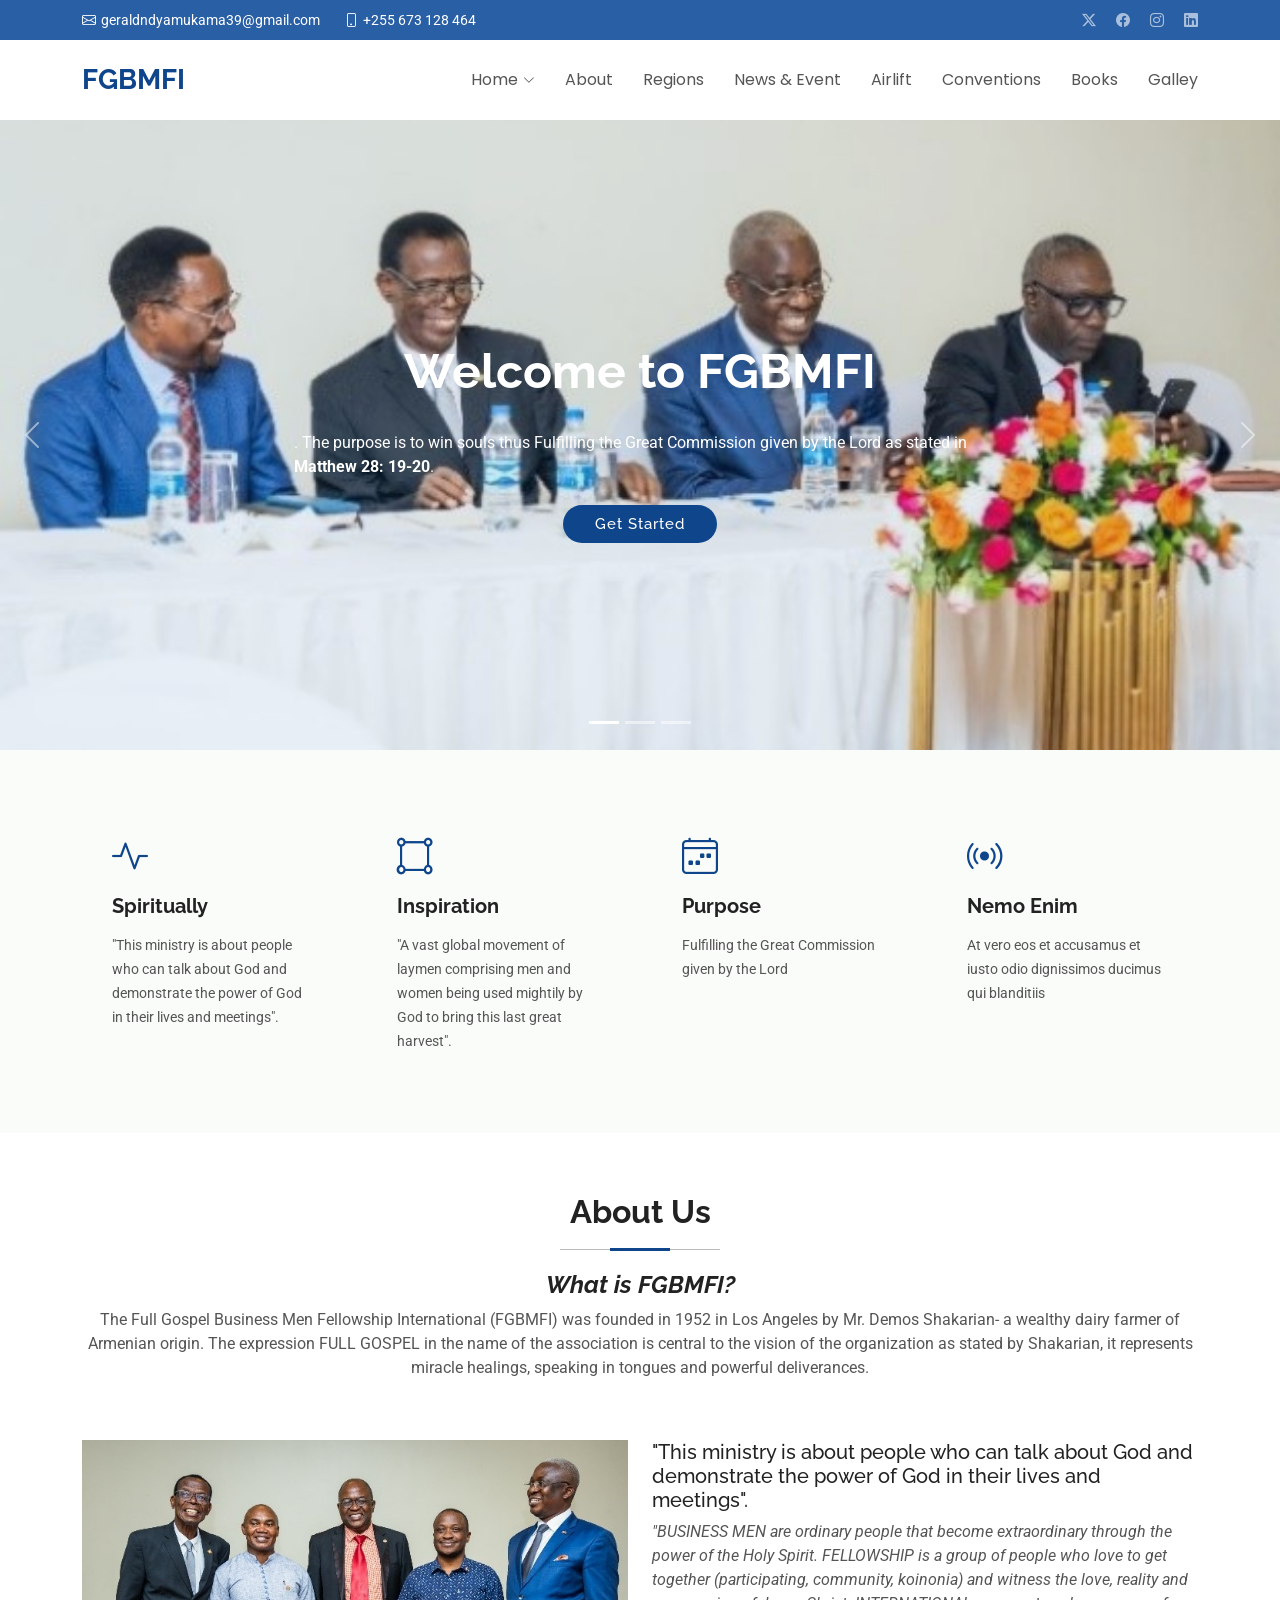
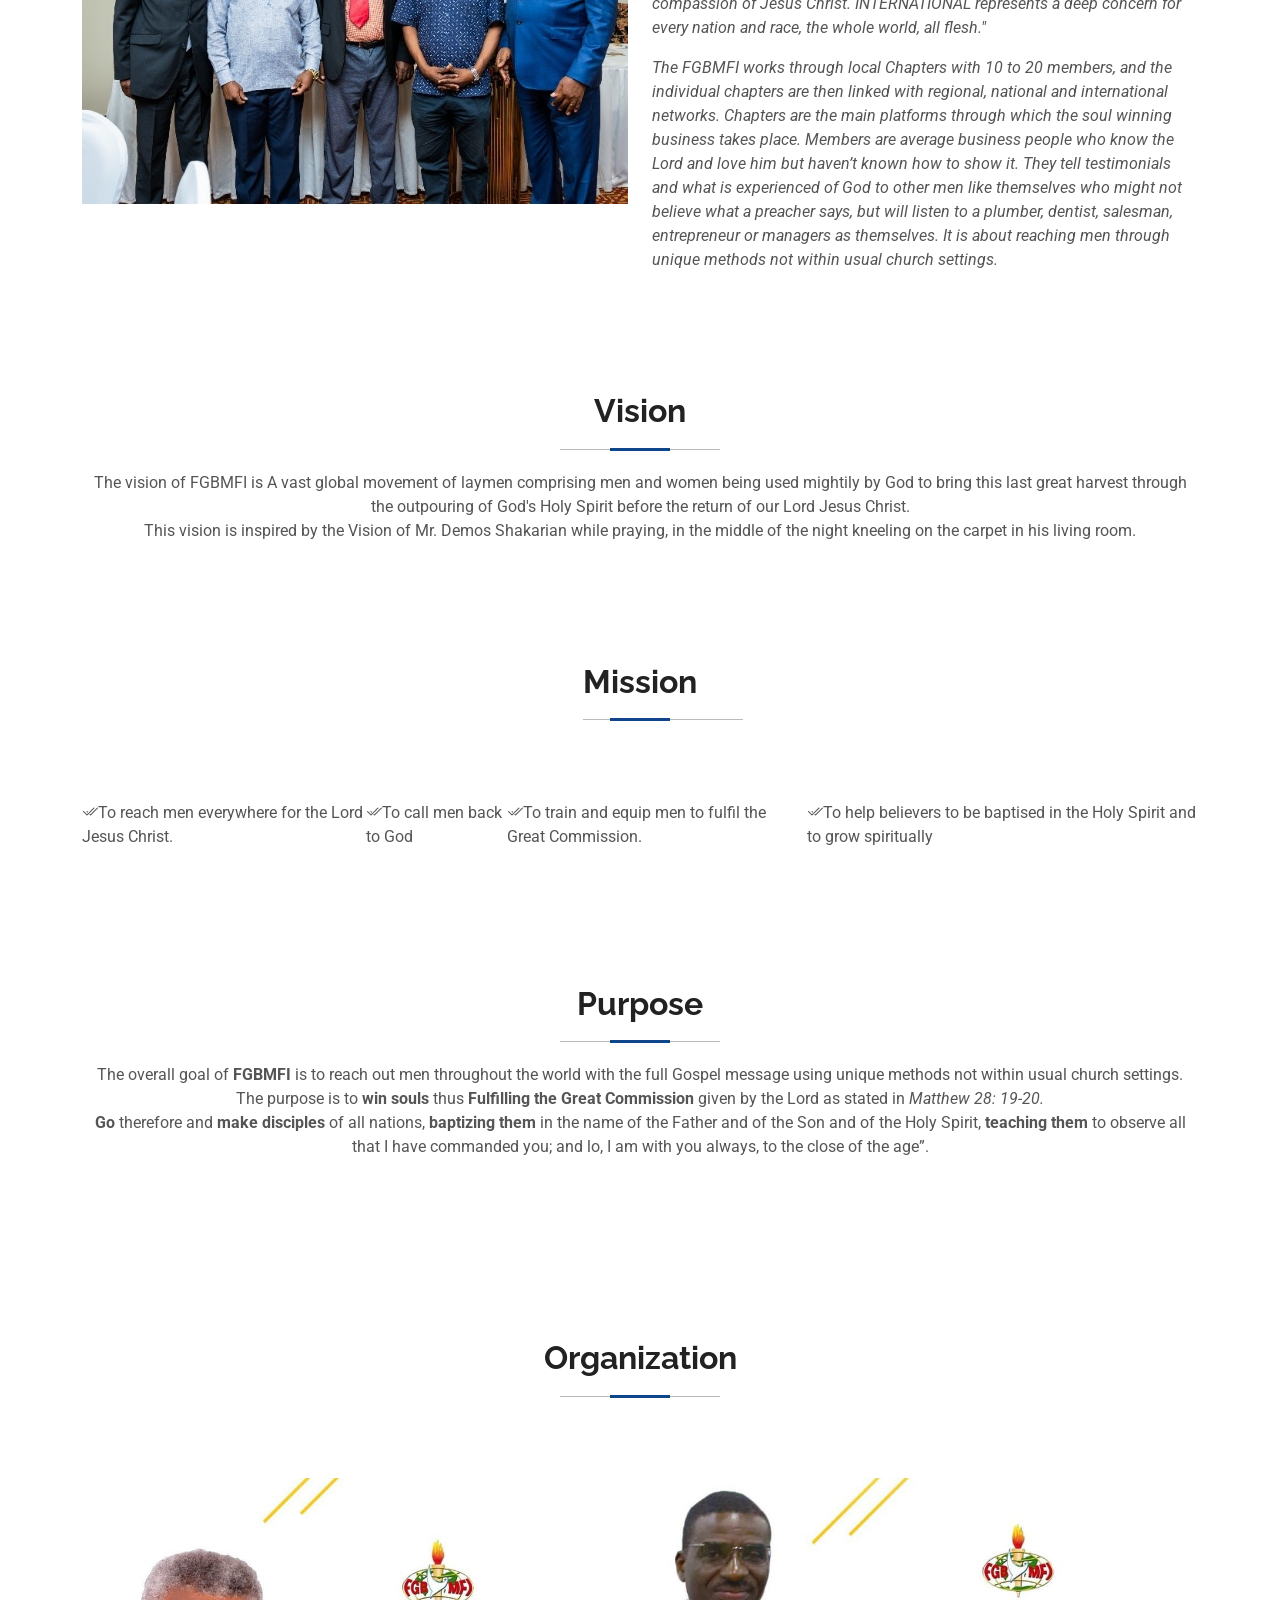
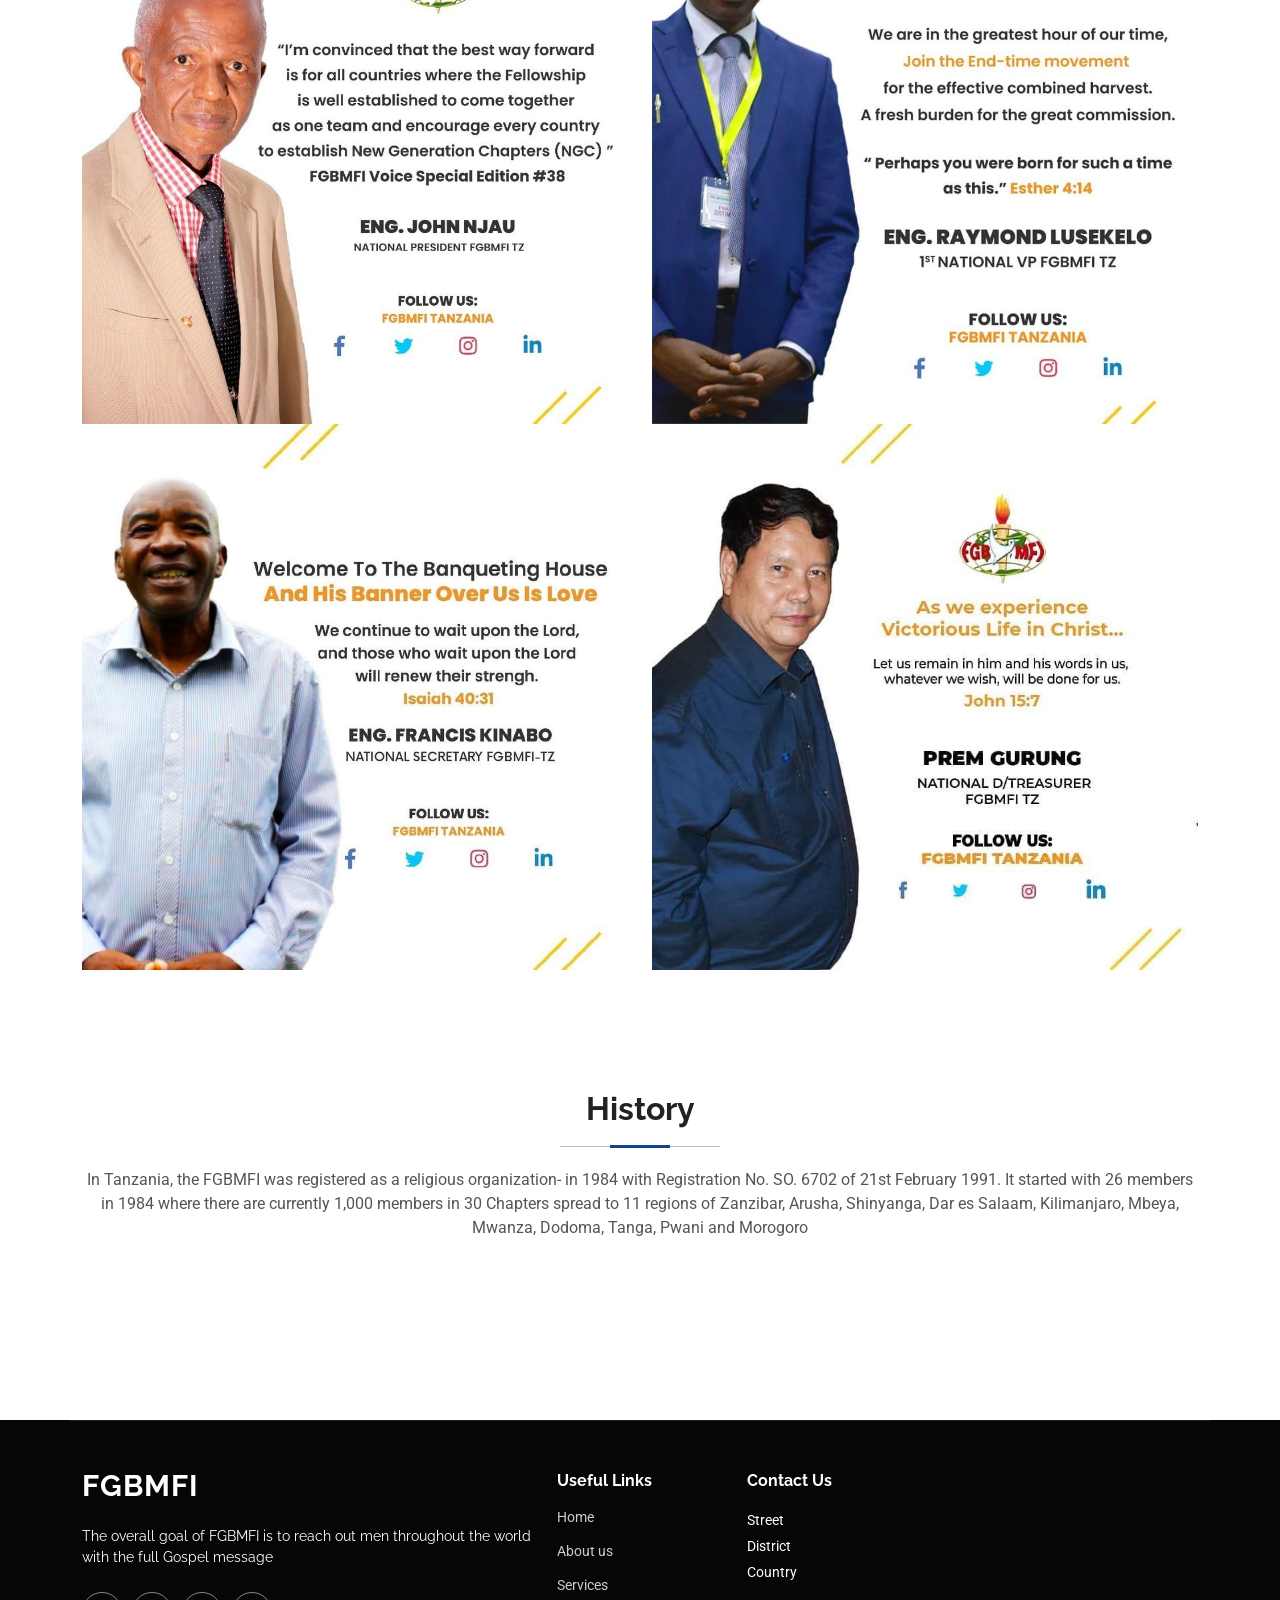
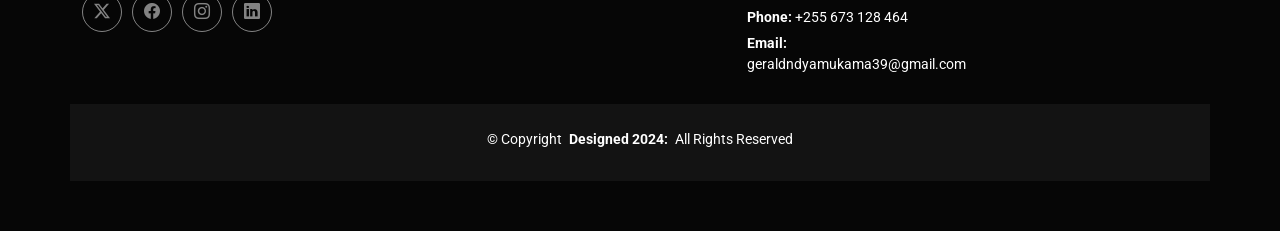
<file: index.html>
<!DOCTYPE html>
<html lang="en">

<head>
  <meta charset="utf-8">
  <meta content="width=device-width, initial-scale=1.0" name="viewport">
  <title>FGBMFI</title>
  <meta name="description" content="">
  <meta name="keywords" content="">

  <!-- Favicons -->
  <link href="assets/img/favicon.png" rel="icon">
  <link href="assets/img/apple-touch-icon.png" rel="apple-touch-icon">

  <!-- Fonts -->
  <link href="https://fonts.googleapis.com" rel="preconnect">
  <link href="https://fonts.gstatic.com" rel="preconnect" crossorigin>
  <link href="https://fonts.googleapis.com/css2?family=Roboto:ital,wght@0,100;0,300;0,400;0,500;0,700;0,900;1,100;1,300;1,400;1,500;1,700;1,900&family=Poppins:ital,wght@0,100;0,200;0,300;0,400;0,500;0,600;0,700;0,800;0,900;1,100;1,200;1,300;1,400;1,500;1,600;1,700;1,800;1,900&family=Raleway:ital,wght@0,100;0,200;0,300;0,400;0,500;0,600;0,700;0,800;0,900;1,100;1,200;1,300;1,400;1,500;1,600;1,700;1,800;1,900&display=swap" rel="stylesheet">

  <!-- Vendor CSS Files -->
  <link href="assets/vendor/bootstrap/css/bootstrap.min.css" rel="stylesheet">
  <link href="assets/vendor/bootstrap-icons/bootstrap-icons.css" rel="stylesheet">
  <link href="assets/vendor/aos/aos.css" rel="stylesheet">
  <link href="assets/vendor/glightbox/css/glightbox.min.css" rel="stylesheet">
  <link href="assets/vendor/swiper/swiper-bundle.min.css" rel="stylesheet">

  <!-- Main CSS File -->
  <link href="assets/css/main.css" rel="stylesheet">

  <!-- =======================================================
  Designed by I'm PokaTech 
  ======================================================== -->
</head>

<body class="index-page">

  <header id="header" class="header sticky-top">

    <div class="topbar d-flex align-items-center accent-background">
      <div class="container d-flex justify-content-center justify-content-md-between">
        <div class="contact-info d-flex align-items-center">
          <i class="bi bi-envelope d-flex align-items-center"><a href="mailto:contact@example.com">geraldndyamukama39@gmail.com</a></i>
          <i class="bi bi-phone d-flex align-items-center ms-4"><span>+255 673 128 464</span></i>
        </div>
        <div class="social-links d-none d-md-flex align-items-center">
          <a href="#" class="twitter"><i class="bi bi-twitter-x"></i></a>
          <a href="#" class="facebook"><i class="bi bi-facebook"></i></a>
          <a href="#" class="instagram"><i class="bi bi-instagram"></i></a>
          <a href="#" class="linkedin"><i class="bi bi-linkedin"></i></a>
        </div>
      </div>
    </div><!-- End Top Bar -->

    <div class="branding d-flex align-items-cente">

      <div class="container position-relative d-flex align-items-center justify-content-between">
        <a href="index.html" class="logo d-flex align-items-center">
          <!-- Uncomment the line below if you also wish to use an image logo -->
          <!-- <img src="assets/img/logo.png" alt=""> -->
          <h1 class="sitename">FGBMFI</h1>
        </a>

        <nav id="navmenu" class="navmenu">
          <ul>
            <li class="dropdown"><a href="#" class="active"><span>Home</span> <i class="bi bi-chevron-down toggle-dropdown"></i></a>
              <ul>
                <li class="dropdown"><a href="#"><span>Go To</span> <i class="bi bi-chevron-down toggle-dropdown"></i></a>
                  <ul>
                    <li><a href="#about">About us</a></li>
                    <li><a href="#Vision">Vision</a></li>
                    <li><a href="#Mission">Mission</a></li>
                    <li><a href="#Purpose">Purpose</a></li>
                    <li><a href="#Organization">Organization</a></li>
                    <li><a href="#History">History</a></li>
                  </ul>
                </li>
              </ul>
            </li>
            <li><a href="Membership.html">About</a></li>
            <li><a href="wait.html">Regions</a></li>
            <li><a href="news.html">News & Event</a></li>
            <li><a href="books.html">Airlift</a></li>
            <li><a href="convetion.html">Conventions</a></li>
            <li><a href="source.html">Books</a></li>
            <li><a href="galley.html" >Galley</a></li>
          </ul>
          <i class="mobile-nav-toggle d-xl-none bi bi-list"></i>
        </nav>

      </div>

    </div>

  </header>

  <main class="main">

    <!-- Hero Section -->
    <section id="hero" class="hero section accent-background">

      <div id="hero-carousel" class="carousel slide carousel-fade" data-bs-ride="carousel" data-bs-interval="5000">

        <div class="carousel-item active">
          <img src="assets/img/hero-carousel/hero_1.jpg" alt="">
          <div class="carousel-container">
            <h2>Welcome to FGBMFI</h2>
            <p>. The purpose is to win souls thus Fulfilling the Great Commission given by the Lord as stated in <b>Matthew 28: 19-20</b>.</p>
            <a href="#featured-services" class="btn-get-started">Get Started</a>
          </div>
        </div><!-- End Carousel Item -->

        <div class="carousel-item">
          <img src="assets/img/hero-carousel/gala1.jpg" alt="">
          <div class="carousel-container">
            <h2>Welcome to FGBMFI</h2>
            <p>I will never come to two men or two places in just the same way. Give Me outlets for My infinite variety</p>
            <a href="#featured-services" class="btn-get-started">Get Started</a>
          </div>
        </div><!-- End Carousel Item -->

        <div class="carousel-item">
          <img src="assets/img/hero-carousel/gala2.jpg" alt="">
          <div class="carousel-container">
            <h2>Welcome to FGBMFI</h2>
            <p>I will never come to two men or two places in just the same way. Give Me outlets for My infinite variety</p>
            <a href="#featured-services" class="btn-get-started">Get Started</a>
          </div>
        </div><!-- End Carousel Item -->

        <a class="carousel-control-prev" href="#hero-carousel" role="button" data-bs-slide="prev">
          <span class="carousel-control-prev-icon bi bi-chevron-left" aria-hidden="true"></span>
        </a>

        <a class="carousel-control-next" href="#hero-carousel" role="button" data-bs-slide="next">
          <span class="carousel-control-next-icon bi bi-chevron-right" aria-hidden="true"></span>
        </a>

        <ol class="carousel-indicators"></ol>

      </div>

    </section><!-- /Hero Section -->

    <!-- Featured Services Section -->
    <section id="featured-services" class="featured-services section light-background">

      <div class="container">

        <div class="row gy-4">

          <div class="col-xl-3 col-md-6 d-flex" data-aos="fade-up" data-aos-delay="100">
            <div class="service-item position-relative">
              <div class="icon"><i class="bi bi-activity icon"></i></div>
              <h4><a href="#about" class="stretched-link">Spiritually</a></h4>
              <p>"This ministry is about people who can talk about God and demonstrate the power of God in their lives and meetings".</p>
            </div>
          </div><!-- End Service Item -->

          <div class="col-xl-3 col-md-6 d-flex" data-aos="fade-up" data-aos-delay="200">
            <div class="service-item position-relative">
              <div class="icon"><i class="bi bi-bounding-box-circles icon"></i></div>
              <h4><a href="#Vision" class="stretched-link">Inspiration</a></h4>
              <p>"A vast global movement of laymen comprising men and women being used mightily by God to bring this last great harvest".</p>
            </div>
          </div><!-- End Service Item -->

          <div class="col-xl-3 col-md-6 d-flex" data-aos="fade-up" data-aos-delay="300">
            <div class="service-item position-relative">
              <div class="icon"><i class="bi bi-calendar4-week icon"></i></div>
              <h4><a href="#Purpose" class="stretched-link">Purpose</a></h4>
              <p>Fulfilling the Great Commission given by the Lord</p>
            </div>
          </div><!-- End Service Item -->

          <div class="col-xl-3 col-md-6 d-flex" data-aos="fade-up" data-aos-delay="400">
            <div class="service-item position-relative">
              <div class="icon "><i class="bi bi-broadcast icon"></i></div>
              <h4><a href="" class="stretched-link">Nemo Enim</a></h4>
              <p>At vero eos et accusamus et iusto odio dignissimos ducimus qui blanditiis</p>
            </div>
          </div><!-- End Service Item -->

        </div>

      </div>

    </section><!-- /Featured Services Section -->

    <!-- About Section -->
    <section id="about" class="about section">

      <!-- Section Title -->
      <div class="container section-title" data-aos="fade-up">
        <h2>About Us</h2>
        <p><h4><b><i>What is FGBMFI?</i></b></h4></p>
        <p>The Full Gospel Business Men Fellowship International (FGBMFI) was founded in 1952 in Los Angeles by Mr. Demos Shakarian- a wealthy dairy farmer of Armenian origin. The expression FULL GOSPEL in the name of the association is central to the vision of the organization as stated by Shakarian, it represents miracle healings, speaking in tongues and powerful deliverances.</p>
      </div><!-- End Section Title -->

      <div class="container">

        <div class="row gy-4">
          <div class="col-lg-6 position-relative align-self-start" data-aos="fade-up" data-aos-delay="100">
            <img src="assets/img/hero-carousel/gala6.jpg" class="img-fluid" alt="">
          </div>
          <div class="col-lg-6 content" data-aos="fade-up" data-aos-delay="200">
            <h5>"This ministry is about people who can talk about God and demonstrate the power of God in their lives and meetings".</h5>
            <p><i>"BUSINESS MEN are ordinary people that become extraordinary through the power of the Holy Spirit. FELLOWSHIP is a group of people who love to get together (participating, community, koinonia) and witness the love, reality and compassion of Jesus Christ. INTERNATIONAL represents a deep concern for every nation and race, the whole world, all flesh."</i></p>
            <p class="fst-italic">
              The FGBMFI works through local Chapters with 10 to 20 members, and the individual chapters are then linked with regional, national and international networks. Chapters are the main platforms through which the soul winning business takes place. Members are average business people who know the Lord and love him but haven’t known how to show it. They tell testimonials and what is experienced of God to other men like themselves who might not believe what a preacher says, but will listen to a plumber, dentist, salesman, entrepreneur or managers as themselves. It is about reaching men through unique methods not within usual church settings.
            </p>
          </div>
        </div>

      </div>

    </section><!-- /About Section -->

 <!-- Vision Section -->
 <section id="Vision" class="about section">

  <!-- Section Title -->
  <div class="container section-title" data-aos="fade-up">
    <h2>Vision</h2>
    <p>The vision of FGBMFI is A vast global movement of laymen comprising men and women being used mightily by God to bring this last great harvest through the outpouring of God's Holy Spirit before the return of our Lord Jesus Christ.</p>
    <p>This vision is inspired by the Vision of Mr. Demos Shakarian while praying, in the middle of the night kneeling on the carpet in his living room.</p>
  </div><!-- End Section Title -->
<!-- </section> -->
<!-- /Vision Section -->


 <!-- Mission Section -->
 <section id="Mission" class="about section">

  <!-- Section Title -->
  <div class="container section-title d-flex justify-content-center" data-aos="fade-up">
    <h2>Mission</h2>
  </div>
  <div class="container d-flex justify-content-center">
    <p class="bi bi-check2-all">To reach men everywhere for the Lord Jesus Christ. </p><br>
    <p class="bi bi-check2-all">To call men back to God</p><br>
    <p class="bi bi-check2-all">To train and equip men to fulfil the Great Commission.</p><br>
    <p class="bi bi-check2-all">To help believers to be baptised in the Holy Spirit and to grow spiritually </p>
  </div>
   <!-- End Section Title -->
</section><!-- /Mission Section -->

<section id="Purpose">
  <!-- Section Title -->
  <div class="container section-title" data-aos="fade-up">
    <h2>Purpose</h2>
    <p>The overall goal of <b>FGBMFI</b> is to reach out men throughout the world with the full Gospel message using unique methods not within usual church settings. The purpose is to <b>win souls</b> thus <b>Fulfilling the Great Commission</b> given by the Lord as stated in <i>Matthew 28: 19-20.</i></p>
    <p><b>Go</b> therefore and <b>make disciples</b> of all nations, <b>baptizing them</b> in the name of the Father and of the Son and of the Holy Spirit, <b>teaching them</b> to observe all that I have commanded you; and lo, I am with you always, to the close of the age”.</p>
  </div><!-- End Section Title -->
</section>
<!-- /Purpose Section -->
 <!-- Organization Section -->
 <section id="Organization" class="about section">

  <!-- Section Title -->
  <div class="container section-title" data-aos="fade-up">
    <h2>Organization</h2>
  </div><!-- End Section Title -->

  <div class="container">

    <div class="row gy-4">
      <div class="col-lg-6 position-relative align-self-start" data-aos="fade-up" data-aos-delay="100">
        <img src="assets/img/hero-carousel/og1.jpg" class="img-fluid" alt="">
        <img src="assets/img/hero-carousel/og4.jpg" class="img-fluid" alt="">
      </div>
      <div class="col-lg-6 content" data-aos="fade-up" data-aos-delay="200">
        <img src="assets/img/hero-carousel/og2.jpg" class="img-fluid" alt="">
        <img src="assets/img/hero-carousel/og3.jpg" class="img-fluid" alt="">
      </div>
    </div>

  </div>

</section><!-- /Organization Section -->

 <!-- History Section -->
 <section id="History" class="about section">

  <!-- Section Title -->
  <!-- Section Title -->
  <div class="container section-title" data-aos="fade-up">
    <h2>History</h2>
    <p>In Tanzania, the FGBMFI was registered as a religious organization- in 1984 with Registration No. SO. 6702 of 21st February 1991. It started with 26 members in 1984 where there are currently 1,000 members in 30 Chapters spread to 11 regions of Zanzibar, Arusha, Shinyanga, Dar es Salaam, Kilimanjaro, Mbeya, Mwanza, Dodoma, Tanga, Pwani and Morogoro</p>
  </div><!-- End Section Title -->
<!-- </section> -->
</section><!-- /History Section -->

  </main>

  <footer id="footer" class="footer dark-background">

    <div class="container footer-top">
      <div class="row gy-4">
        <div class="col-lg-5 col-md-12 footer-about">
          <a href="index.html" class="logo d-flex align-items-center">
            <span class="sitename">FGBMFI</span>
          </a>
          <p>The overall goal of FGBMFI is to reach out men throughout the world with the full Gospel message</p>
          <div class="social-links d-flex mt-4">
            <a href=""><i class="bi bi-twitter-x"></i></a>
            <a href=""><i class="bi bi-facebook"></i></a>
            <a href=""><i class="bi bi-instagram"></i></a>
            <a href=""><i class="bi bi-linkedin"></i></a>
          </div>
        </div>

        <div class="col-lg-2 col-6 footer-links">
          <h4>Useful Links</h4>
          <ul>
            <li><a href="#">Home</a></li>
            <li><a href="#">About us</a></li>
            <li><a href="#">Services</a></li>
          </ul>
        </div>


        <div class="col-lg-3 col-md-12 footer-contact text-center text-md-start">
          <h4>Contact Us</h4>
          <p>Street</p>
          <p>District</p>
          <p>Country</p>
          <p class="mt-4"><strong>Phone:</strong> <span>+255 673 128 464</span></p>
          <p><strong>Email:</strong> <span>geraldndyamukama39@gmail.com</span></p>
        </div>

      </div>
    </div>

    <div class="container copyright text-center mt-4">
      <p>© <span>Copyright</span> <strong class="px-1 sitename">Designed 2024:</strong> <span>All Rights Reserved</span></p>
      <div class="credits">
      </div>
    </div>

  </footer>

  <!-- Scroll Top -->
  <a href="#" id="scroll-top" class="scroll-top d-flex align-items-center justify-content-center"><i class="bi bi-arrow-up-short"></i></a>

  <!-- Preloader -->
  <div id="preloader"></div>

  <!-- Vendor JS Files -->
  <script src="assets/vendor/bootstrap/js/bootstrap.bundle.min.js"></script>
  <script src="assets/vendor/php-email-form/validate.js"></script>
  <script src="assets/vendor/aos/aos.js"></script>
  <script src="assets/vendor/glightbox/js/glightbox.min.js"></script>
  <script src="assets/vendor/swiper/swiper-bundle.min.js"></script>
  <script src="assets/vendor/imagesloaded/imagesloaded.pkgd.min.js"></script>
  <script src="assets/vendor/isotope-layout/isotope.pkgd.min.js"></script>

  <!-- Main JS File -->
  <script src="assets/js/main.js"></script>

</body>

</html>
</file>
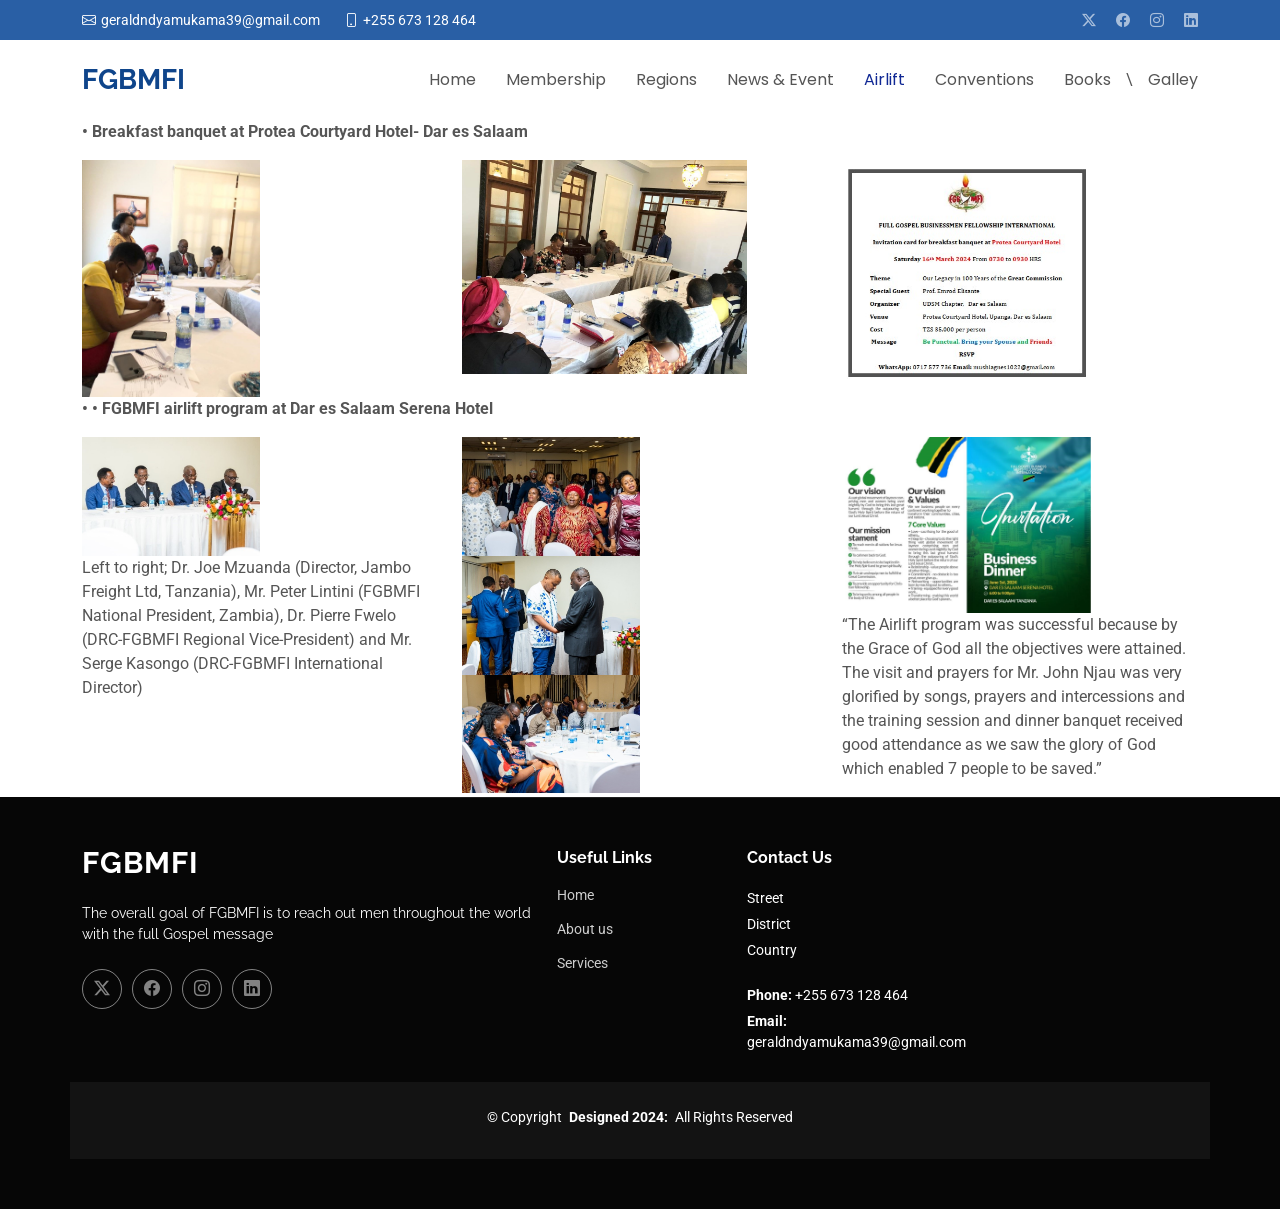
<file: books.html>
<!DOCTYPE html>
<html lang="en">

<head>
  <meta charset="utf-8">
  <meta content="width=device-width, initial-scale=1.0" name="viewport">
  <title>FGBMFI</title>
  <meta name="description" content="">
  <meta name="keywords" content="">

  <!-- Favicons -->
  <link href="assets/img/favicon.png" rel="icon">
  <link href="assets/img/apple-touch-icon.png" rel="apple-touch-icon">

  <!-- Fonts -->
  <link href="https://fonts.googleapis.com" rel="preconnect">
  <link href="https://fonts.gstatic.com" rel="preconnect" crossorigin>
  <link href="https://fonts.googleapis.com/css2?family=Roboto:ital,wght@0,100;0,300;0,400;0,500;0,700;0,900;1,100;1,300;1,400;1,500;1,700;1,900&family=Poppins:ital,wght@0,100;0,200;0,300;0,400;0,500;0,600;0,700;0,800;0,900;1,100;1,200;1,300;1,400;1,500;1,600;1,700;1,800;1,900&family=Raleway:ital,wght@0,100;0,200;0,300;0,400;0,500;0,600;0,700;0,800;0,900;1,100;1,200;1,300;1,400;1,500;1,600;1,700;1,800;1,900&display=swap" rel="stylesheet">

  <!-- Vendor CSS Files -->
  <link href="assets/vendor/bootstrap/css/bootstrap.min.css" rel="stylesheet">
  <link href="assets/vendor/bootstrap-icons/bootstrap-icons.css" rel="stylesheet">
  <link href="assets/vendor/aos/aos.css" rel="stylesheet">
  <link href="assets/vendor/glightbox/css/glightbox.min.css" rel="stylesheet">
  <link href="assets/vendor/swiper/swiper-bundle.min.css" rel="stylesheet">

  <!-- Main CSS File -->
  <link href="assets/css/main.css" rel="stylesheet">

  <!-- =======================================================
  Designed by I'm PokaTech
  ======================================================== -->
</head>

<body class="portfolio-details-page">

  <header id="header" class="header sticky-top">

    <div class="topbar d-flex align-items-center accent-background">
      <div class="container d-flex justify-content-center justify-content-md-between">
        <div class="contact-info d-flex align-items-center">
          <i class="bi bi-envelope d-flex align-items-center"><a href="mailto:contact@example.com">geraldndyamukama39@gmail.com</a></i>
          <i class="bi bi-phone d-flex align-items-center ms-4"><span>+255 673 128 464</span></i>
        </div>
        <div class="social-links d-none d-md-flex align-items-center">
          <a href="#" class="twitter"><i class="bi bi-twitter-x"></i></a>
          <a href="#" class="facebook"><i class="bi bi-facebook"></i></a>
          <a href="#" class="instagram"><i class="bi bi-instagram"></i></a>
          <a href="#" class="linkedin"><i class="bi bi-linkedin"></i></a>
        </div>
      </div>
    </div><!-- End Top Bar -->

    <div class="branding d-flex align-items-cente">

      <div class="container position-relative d-flex align-items-center justify-content-between">
        <a href="index.html" class="logo d-flex align-items-center">
          <!-- Uncomment the line below if you also wish to use an image logo -->
          <!-- <img src="assets/img/logo.png" alt=""> -->
          <h1 class="sitename">FGBMFI</h1>
        </a>

        <nav id="navmenu" class="navmenu">
            <ul>
              <li class="dropdown"><a href="index.html"><span>Home</span></a>
              </li>
              <li><a href="Membership.html">Membership</a></li>
              <li><a href="wait.html">Regions</a></li>
              <li><a href="news.html">News & Event</a></li>
              <li><a href="books.html" class="active">Airlift</a></li>
              <li><a href="convetion.html">Conventions</a></li>
              <li><a href="source.html">Books</a></li>\
              <li><a href="galley.html" >Galley</a></li>
            </ul>
            <i class="mobile-nav-toggle d-xl-none bi bi-list"></i>
          </nav>

      </div>

    </div>

  </header>

  <main class="main ">
        
            <div class="container ">
                <p><b>•	Breakfast banquet at Protea Courtyard Hotel- Dar es Salaam</b></p>
                    <div class="row">
                        <div class="col order-last"> 
                        <img src="./assets/img/pro1.jpg" alt="" class="img-fluid " style="max-width:70%;">
                        </div>
                        <div class="col">
                        <img src="./assets/img/pro2.jpg" alt="" class="img-fluid " style="max-width:80%;">
                        </div>
                        <div class="col order-first">
                        <img src="./assets/img/pro3.jpg" alt="" class="img-fluid " style="max-width:50%;">
                    </div>   
                </div>
            </div>
            <div class="container ">
                <p><b>•	•	FGBMFI airlift program at Dar es Salaam Serena Hotel</b></p>
                    <div class="row">
                        <div class="col order-last"> 
                        <img src="./assets/img/ut1.jpg" alt="" class="img-fluid " style="max-width:70%;">
                        <p>“The Airlift program was successful because by the Grace of God all the objectives were attained. The visit and prayers for Mr. John Njau was very glorified by songs, prayers and intercessions and the training session and dinner banquet received good attendance as we saw the glory of God which enabled 7 people to be saved.”</p>
                        </div>
                        <div class="col">
                        <img src="./assets/img/ut2a.jpg" alt="" class="img-fluid " style="max-width:50%;">
                        <img src="./assets/img/uta2b.jpg" alt="" class="img-fluid " style="max-width:50%;">
                        <img src="./assets/img/uta2c.jpg" alt="" class="img-fluid " style="max-width:50%;">
                        </div>
                        <div class="col order-first">
                        <img src="./assets/img/uta3.jpg" alt="" class="img-fluid " style="max-width:50%;">
                        <p>Left to right; Dr. Joe Mzuanda (Director, Jambo Freight Ltd, Tanzania), Mr. Peter Lintini (FGBMFI National President, Zambia), Dr. Pierre Fwelo (DRC-FGBMFI Regional Vice-President) and Mr. Serge Kasongo	 (DRC-FGBMFI International Director)</p>
                    </div>   
                </div>
            </div>

  </main>

  <footer id="footer" class="footer dark-background">

    <div class="container footer-top">
      <div class="row gy-4">
        <div class="col-lg-5 col-md-12 footer-about">
          <a href="index.html" class="logo d-flex align-items-center">
            <span class="sitename">FGBMFI</span>
          </a>
          <p>The overall goal of FGBMFI is to reach out men throughout the world with the full Gospel message</p>
          <div class="social-links d-flex mt-4">
            <a href=""><i class="bi bi-twitter-x"></i></a>
            <a href=""><i class="bi bi-facebook"></i></a>
            <a href=""><i class="bi bi-instagram"></i></a>
            <a href=""><i class="bi bi-linkedin"></i></a>
          </div>
        </div>

        <div class="col-lg-2 col-6 footer-links">
          <h4>Useful Links</h4>
          <ul>
            <li><a href="#">Home</a></li>
            <li><a href="#">About us</a></li>
            <li><a href="#">Services</a></li>
          </ul>
        </div>


        <div class="col-lg-3 col-md-12 footer-contact text-center text-md-start">
          <h4>Contact Us</h4>
          <p>Street</p>
          <p>District</p>
          <p>Country</p>
          <p class="mt-4"><strong>Phone:</strong> <span>+255 673 128 464</span></p>
          <p><strong>Email:</strong> <span>geraldndyamukama39@gmail.com</span></p>
        </div>

      </div>
    </div>

    <div class="container copyright text-center mt-4">
      <p>© <span>Copyright</span> <strong class="px-1 sitename">Designed 2024:</strong> <span>All Rights Reserved</span></p>
      <div class="credits">
      </div>
    </div>

  </footer>


  <!-- Scroll Top -->
  <a href="#" id="scroll-top" class="scroll-top d-flex align-items-center justify-content-center"><i class="bi bi-arrow-up-short"></i></a>

  <!-- Preloader -->
  <div id="preloader"></div>

  <!-- Vendor JS Files -->
  <script src="assets/vendor/bootstrap/js/bootstrap.bundle.min.js"></script>
  <script src="assets/vendor/php-email-form/validate.js"></script>
  <script src="assets/vendor/aos/aos.js"></script>
  <script src="assets/vendor/glightbox/js/glightbox.min.js"></script>
  <script src="assets/vendor/swiper/swiper-bundle.min.js"></script>
  <script src="assets/vendor/imagesloaded/imagesloaded.pkgd.min.js"></script>
  <script src="assets/vendor/isotope-layout/isotope.pkgd.min.js"></script>

  <!-- Main JS File -->
  <script src="assets/js/main.js"></script>

</body>

</html>
</file>
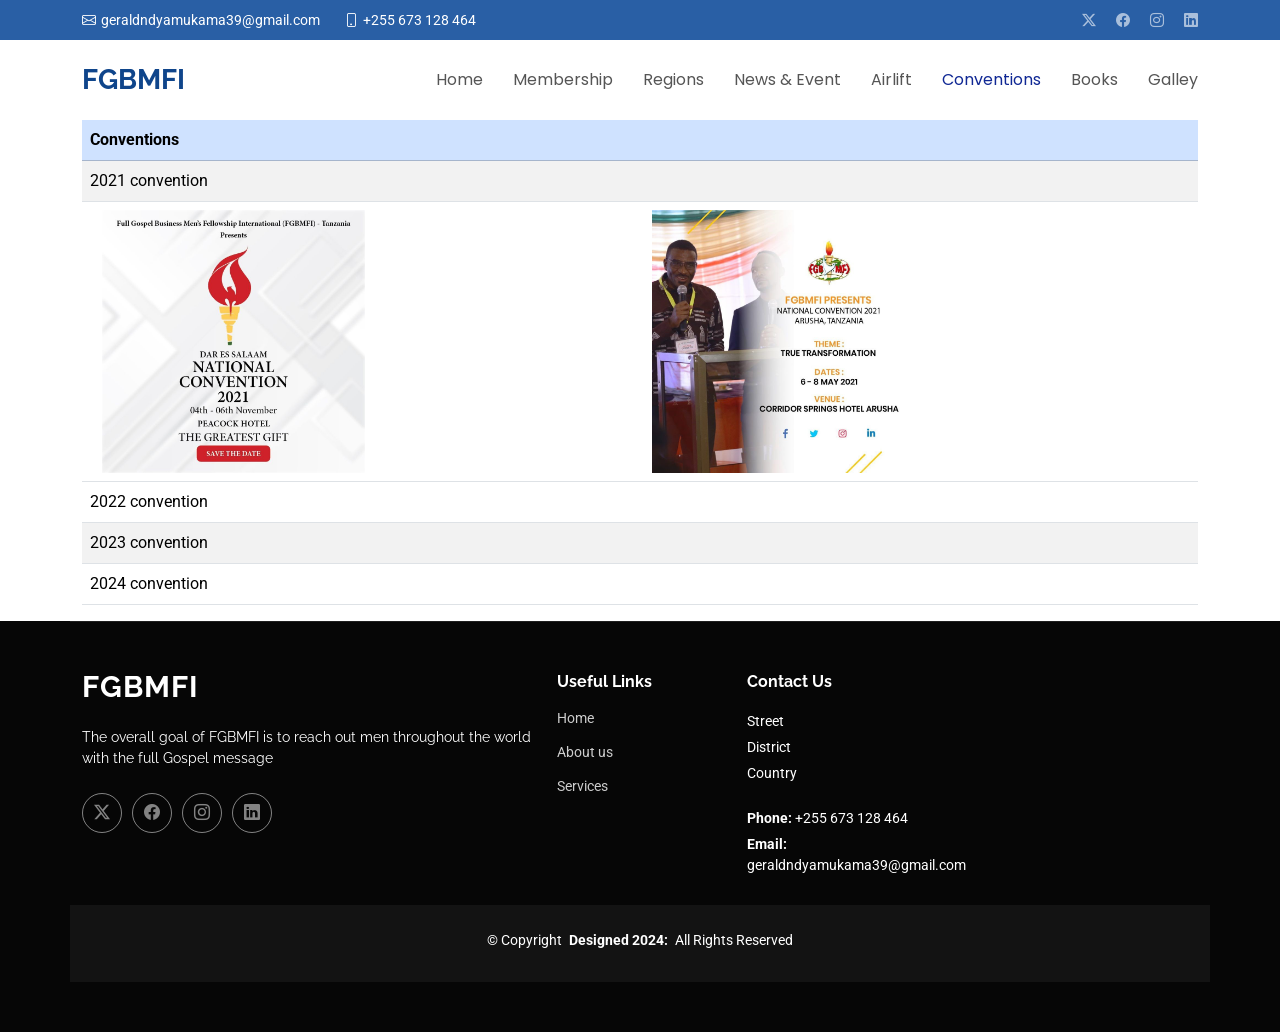
<file: convetion.html>
<!DOCTYPE html>
<html lang="en">

<head>
  <meta charset="utf-8">
  <meta content="width=device-width, initial-scale=1.0" name="viewport">
  <title>FGBMFI</title>
  <meta name="description" content="">
  <meta name="keywords" content="">

  <!-- Favicons -->
  <link href="assets/img/favicon.png" rel="icon">
  <link href="assets/img/apple-touch-icon.png" rel="apple-touch-icon">

  <!-- Fonts -->
  <link href="https://fonts.googleapis.com" rel="preconnect">
  <link href="https://fonts.gstatic.com" rel="preconnect" crossorigin>
  <link href="https://fonts.googleapis.com/css2?family=Roboto:ital,wght@0,100;0,300;0,400;0,500;0,700;0,900;1,100;1,300;1,400;1,500;1,700;1,900&family=Poppins:ital,wght@0,100;0,200;0,300;0,400;0,500;0,600;0,700;0,800;0,900;1,100;1,200;1,300;1,400;1,500;1,600;1,700;1,800;1,900&family=Raleway:ital,wght@0,100;0,200;0,300;0,400;0,500;0,600;0,700;0,800;0,900;1,100;1,200;1,300;1,400;1,500;1,600;1,700;1,800;1,900&display=swap" rel="stylesheet">

  <!-- Vendor CSS Files -->
  <link href="assets/vendor/bootstrap/css/bootstrap.min.css" rel="stylesheet">
  <link href="assets/vendor/bootstrap-icons/bootstrap-icons.css" rel="stylesheet">
  <link href="assets/vendor/aos/aos.css" rel="stylesheet">
  <link href="assets/vendor/glightbox/css/glightbox.min.css" rel="stylesheet">
  <link href="assets/vendor/swiper/swiper-bundle.min.css" rel="stylesheet">

  <!-- Main CSS File -->
  <link href="assets/css/main.css" rel="stylesheet">

  <!-- =======================================================
  Designed by I'm PokaTech
  ======================================================== -->
</head>

<body class="portfolio-details-page">

  <header id="header" class="header sticky-top">

    <div class="topbar d-flex align-items-center accent-background">
      <div class="container d-flex justify-content-center justify-content-md-between">
        <div class="contact-info d-flex align-items-center">
          <i class="bi bi-envelope d-flex align-items-center"><a href="mailto:contact@example.com">geraldndyamukama39@gmail.com</a></i>
          <i class="bi bi-phone d-flex align-items-center ms-4"><span>+255 673 128 464</span></i>
        </div>
        <div class="social-links d-none d-md-flex align-items-center">
          <a href="#" class="twitter"><i class="bi bi-twitter-x"></i></a>
          <a href="#" class="facebook"><i class="bi bi-facebook"></i></a>
          <a href="#" class="instagram"><i class="bi bi-instagram"></i></a>
          <a href="#" class="linkedin"><i class="bi bi-linkedin"></i></a>
        </div>
      </div>
    </div><!-- End Top Bar -->

    <div class="branding d-flex align-items-cente">

      <div class="container position-relative d-flex align-items-center justify-content-between">
        <a href="index.html" class="logo d-flex align-items-center">
          <!-- Uncomment the line below if you also wish to use an image logo -->
          <!-- <img src="assets/img/logo.png" alt=""> -->
          <h1 class="sitename">FGBMFI</h1>
        </a>

        <nav id="navmenu" class="navmenu">
            <ul>
                <li class="dropdown"><a href="index.html"><span>Home</span></a>
                </li>
                <li><a href="Membership.html">Membership</a></li>
                <li><a href="wait.html">Regions</a></li>
                <li><a href="news.html">News & Event</a></li>
                <li><a href="books.html">Airlift</a></li>
                <li><a href="convetion.html" class="active">Conventions</a></li>
                <li><a href="source.html">Books</a></li>
                <li><a href="galley.html" >Galley</a></li>
            </ul>
            <i class="mobile-nav-toggle d-xl-none bi bi-list"></i>
          </nav>

      </div>

    </div>

  </header>

  <main class="main ">
    <div class="container d-flex justify-content-center">
        <table class="table table-striped">
            <thead class="table-primary">
                <tr>
                    <td>
                        <b>Conventions</b>
                    </td>
                </tr>
            </thead>
            <tbody>
                <tr>
                    <td>
                        2021 convention
                    </td>
                </tr>
                <tr>
                    <td>
                        <div class="container">
                                    <div class="row">
                                            <div class="col-6">
                                                <img src="./assets/img/conv1.jpg" alt="" class="img-fluid" style="max-width: 50%;">
                                            </div>
                                            <div class="col-6">
                                                <img src="./assets/img/conv2.jpg" alt="" class="img-fluid" style="max-width: 50%;">
                                            </div>
                                    </div>
                        </div>
                    </td>
                </tr>
                <tr></tr>
                    <td>
                        2022 convention
                    </td>
                </tr>
                <tr>
                    <td>
                        2023 convention
                    </td>
                </tr>
                <tr>
                    <td>
                        2024 convention
                    </td>
                </tr>
            </tbody>
        </table>
    </div>
  </main>

  <footer id="footer" class="footer dark-background">

    <div class="container footer-top">
      <div class="row gy-4">
        <div class="col-lg-5 col-md-12 footer-about">
          <a href="index.html" class="logo d-flex align-items-center">
            <span class="sitename">FGBMFI</span>
          </a>
          <p>The overall goal of FGBMFI is to reach out men throughout the world with the full Gospel message</p>
          <div class="social-links d-flex mt-4">
            <a href=""><i class="bi bi-twitter-x"></i></a>
            <a href=""><i class="bi bi-facebook"></i></a>
            <a href=""><i class="bi bi-instagram"></i></a>
            <a href=""><i class="bi bi-linkedin"></i></a>
          </div>
        </div>

        <div class="col-lg-2 col-6 footer-links">
          <h4>Useful Links</h4>
          <ul>
            <li><a href="#">Home</a></li>
            <li><a href="#">About us</a></li>
            <li><a href="#">Services</a></li>
          </ul>
        </div>


        <div class="col-lg-3 col-md-12 footer-contact text-center text-md-start">
          <h4>Contact Us</h4>
          <p>Street</p>
          <p>District</p>
          <p>Country</p>
          <p class="mt-4"><strong>Phone:</strong> <span>+255 673 128 464</span></p>
          <p><strong>Email:</strong> <span>geraldndyamukama39@gmail.com</span></p>
        </div>

      </div>
    </div>

    <div class="container copyright text-center mt-4">
      <p>© <span>Copyright</span> <strong class="px-1 sitename">Designed 2024:</strong> <span>All Rights Reserved</span></p>
      <div class="credits">
      </div>
    </div>

  </footer>


  <!-- Scroll Top -->
  <a href="#" id="scroll-top" class="scroll-top d-flex align-items-center justify-content-center"><i class="bi bi-arrow-up-short"></i></a>

  <!-- Preloader -->
  <div id="preloader"></div>

  <!-- Vendor JS Files -->
  <script src="assets/vendor/bootstrap/js/bootstrap.bundle.min.js"></script>
  <script src="assets/vendor/php-email-form/validate.js"></script>
  <script src="assets/vendor/aos/aos.js"></script>
  <script src="assets/vendor/glightbox/js/glightbox.min.js"></script>
  <script src="assets/vendor/swiper/swiper-bundle.min.js"></script>
  <script src="assets/vendor/imagesloaded/imagesloaded.pkgd.min.js"></script>
  <script src="assets/vendor/isotope-layout/isotope.pkgd.min.js"></script>

  <!-- Main JS File -->
  <script src="assets/js/main.js"></script>

</body>

</html>
</file>
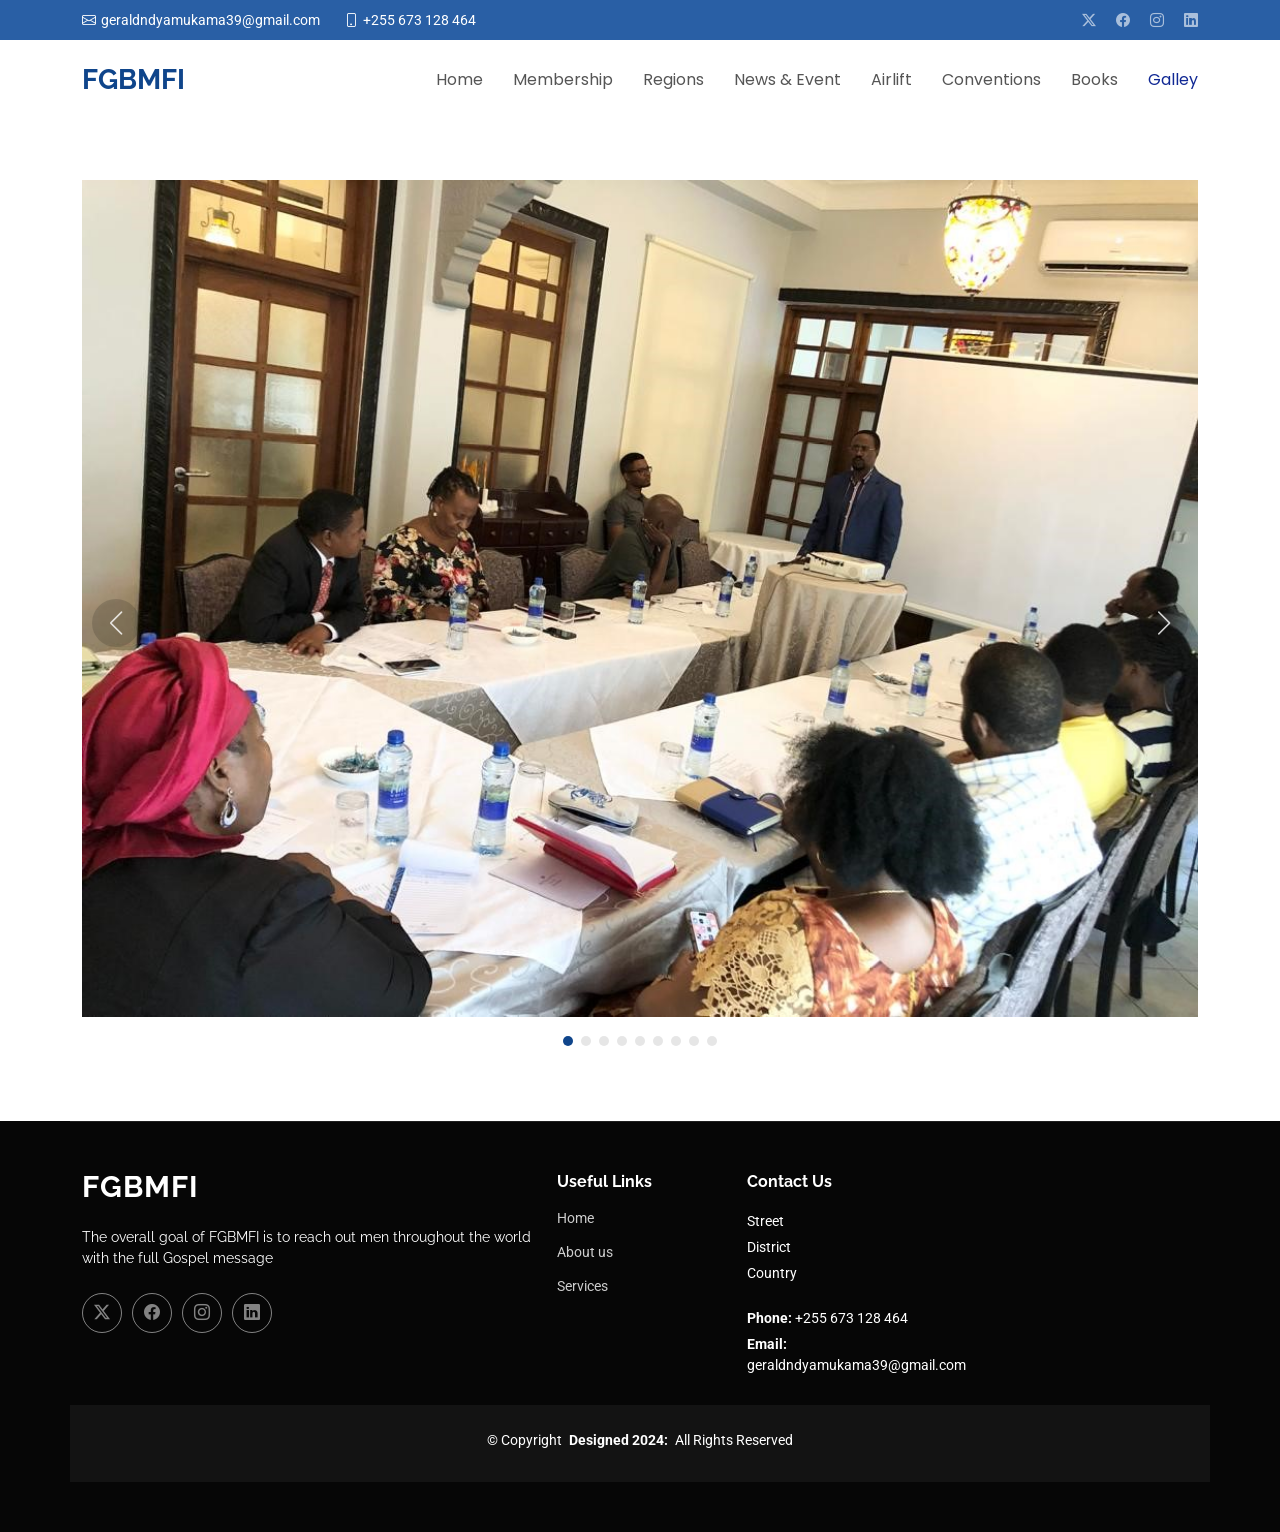
<file: galley.html>
<!DOCTYPE html>
<html lang="en">

<head>
  <meta charset="utf-8">
  <meta content="width=device-width, initial-scale=1.0" name="viewport">
  <title>FGBMFI</title>
  <meta name="description" content="">
  <meta name="keywords" content="">

  <!-- Favicons -->
  <link href="assets/img/favicon.png" rel="icon">
  <link href="assets/img/apple-touch-icon.png" rel="apple-touch-icon">

  <!-- Fonts -->
  <link href="https://fonts.googleapis.com" rel="preconnect">
  <link href="https://fonts.gstatic.com" rel="preconnect" crossorigin>
  <link href="https://fonts.googleapis.com/css2?family=Roboto:ital,wght@0,100;0,300;0,400;0,500;0,700;0,900;1,100;1,300;1,400;1,500;1,700;1,900&family=Poppins:ital,wght@0,100;0,200;0,300;0,400;0,500;0,600;0,700;0,800;0,900;1,100;1,200;1,300;1,400;1,500;1,600;1,700;1,800;1,900&family=Raleway:ital,wght@0,100;0,200;0,300;0,400;0,500;0,600;0,700;0,800;0,900;1,100;1,200;1,300;1,400;1,500;1,600;1,700;1,800;1,900&display=swap" rel="stylesheet">

  <!-- Vendor CSS Files -->
  <link href="assets/vendor/bootstrap/css/bootstrap.min.css" rel="stylesheet">
  <link href="assets/vendor/bootstrap-icons/bootstrap-icons.css" rel="stylesheet">
  <link href="assets/vendor/aos/aos.css" rel="stylesheet">
  <link href="assets/vendor/glightbox/css/glightbox.min.css" rel="stylesheet">
  <link href="assets/vendor/swiper/swiper-bundle.min.css" rel="stylesheet">

  <!-- Main CSS File -->
  <link href="assets/css/main.css" rel="stylesheet">

  <!-- =======================================================
     Designed by I'm PokaTech
  ======================================================== -->
</head>

<body class="portfolio-details-page">

  <header id="header" class="header sticky-top">

    <div class="topbar d-flex align-items-center accent-background">
      <div class="container d-flex justify-content-center justify-content-md-between">
        <div class="contact-info d-flex align-items-center">
          <i class="bi bi-envelope d-flex align-items-center"><a href="mailto:contact@example.com">geraldndyamukama39@gmail.com</a></i>
          <i class="bi bi-phone d-flex align-items-center ms-4"><span>+255 673 128 464</span></i>
        </div>
        <div class="social-links d-none d-md-flex align-items-center">
          <a href="#" class="twitter"><i class="bi bi-twitter-x"></i></a>
          <a href="#" class="facebook"><i class="bi bi-facebook"></i></a>
          <a href="#" class="instagram"><i class="bi bi-instagram"></i></a>
          <a href="#" class="linkedin"><i class="bi bi-linkedin"></i></a>
        </div>
      </div>
    </div><!-- End Top Bar -->

    <div class="branding d-flex align-items-cente">

      <div class="container position-relative d-flex align-items-center justify-content-between">
        <a href="index.html" class="logo d-flex align-items-center">
          <!-- Uncomment the line below if you also wish to use an image logo -->
          <!-- <img src="assets/img/logo.png" alt=""> -->
          <h1 class="sitename">FGBMFI</h1>
        </a>

        <nav id="navmenu" class="navmenu">
          <ul>
            <li class="dropdown"><a href="index.html"><span>Home</span></a>
            </li>
            <li><a href="Membership.html">Membership</a></li>
            <li><a href="wait.html">Regions</a></li>
            <li><a href="news.html">News & Event</a></li>
            <li><a href="books.html">Airlift</a></li>
            <li><a href="convetion.html">Conventions</a></li>
            <li><a href="source.html">Books</a></li>
            <li><a href="galley.html" class="active">Galley</a></li>
          </ul>
          <i class="mobile-nav-toggle d-xl-none bi bi-list"></i>
        </nav>

      </div>

    </div>

  </header>

  <main class="main">


    <!-- Portfolio Details Section -->
    <section id="portfolio-details" class="portfolio-details section">

      <div class="container" data-aos="fade-up">

        <div class="portfolio-details-slider swiper init-swiper">
          <script type="application/json" class="swiper-config">
            {
              "loop": true,
              "speed": 600,
              "autoplay": {
                "delay": 5000
              },
              "slidesPerView": "auto",
              "navigation": {
                "nextEl": ".swiper-button-next",
                "prevEl": ".swiper-button-prev"
              },
              "pagination": {
                "el": ".swiper-pagination",
                "type": "bullets",
                "clickable": true
              }
            }
          </script>
          <div class="swiper-wrapper align-items-center">

            <div class="swiper-slide">
              <img src="./assets/img/hero-carousel/gala1.jpg" alt="" class="img-fluid">
            </div>
            
            <div class="swiper-slide">
              <img src="./assets/img/hero-carousel/gala1.jpg" alt="" class="img-fluid">
            </div>

            <div class="swiper-slide">
              <img src="./assets/img/hero-carousel/gala3.jpg" alt="" class="img-fluid">
            </div>

            <div class="swiper-slide">
              <img src="./assets/img/hero-carousel/gala4.jpg" alt="" class="img-fluid">
            </div>

          
            <div class="swiper-slide">
              <img src="./assets/img/hero-carousel/gala5.jpg" alt="" class="img-fluid">
            </div>

            <div class="swiper-slide">
              <img src="./assets/img/hero-carousel/gala7.jpg" alt="" class="img-fluid">
            </div>

            <div class="swiper-slide">
              <img src="./assets/img/hero-carousel/gala8.jpg" alt="" class="img-fluid">
            </div>

            <div class="swiper-slide">
              <img src="./assets/img/hero-carousel/gala9.jpg" alt="" class="img-fluid">
            </div>

            <div class="swiper-slide">
              <img src="./assets/img/hero-carousel/gala10.jpg" alt="" class="img-fluid">
            </div>

          </div>
          <div class="swiper-button-prev"></div>
          <div class="swiper-button-next"></div>
          <div class="swiper-pagination"></div>
        </div>

      </div>

    </section><!-- I'm PokaTech -->

  </main>

  <footer id="footer" class="footer dark-background">

    <div class="container footer-top">
      <div class="row gy-4">
        <div class="col-lg-5 col-md-12 footer-about">
          <a href="index.html" class="logo d-flex align-items-center">
            <span class="sitename">FGBMFI</span>
          </a>
          <p>The overall goal of FGBMFI is to reach out men throughout the world with the full Gospel message</p>
          <div class="social-links d-flex mt-4">
            <a href=""><i class="bi bi-twitter-x"></i></a>
            <a href=""><i class="bi bi-facebook"></i></a>
            <a href=""><i class="bi bi-instagram"></i></a>
            <a href=""><i class="bi bi-linkedin"></i></a>
          </div>
        </div>

        <div class="col-lg-2 col-6 footer-links">
          <h4>Useful Links</h4>
          <ul>
            <li><a href="#">Home</a></li>
            <li><a href="#">About us</a></li>
            <li><a href="#">Services</a></li>
          </ul>
        </div>


        <div class="col-lg-3 col-md-12 footer-contact text-center text-md-start">
          <h4>Contact Us</h4>
          <p>Street</p>
          <p>District</p>
          <p>Country</p>
          <p class="mt-4"><strong>Phone:</strong> <span>+255 673 128 464</span></p>
          <p><strong>Email:</strong> <span>geraldndyamukama39@gmail.com</span></p>
        </div>

      </div>
    </div>

    <div class="container copyright text-center mt-4">
      <p>© <span>Copyright</span> <strong class="px-1 sitename">Designed 2024:</strong> <span>All Rights Reserved</span></p>
      <div class="credits">
      </div>
    </div>

  </footer>
  <!-- Scroll Top -->
  <a href="#" id="scroll-top" class="scroll-top d-flex align-items-center justify-content-center"><i class="bi bi-arrow-up-short"></i></a>

  <!-- Preloader -->
  <div id="preloader"></div>

  <!-- Vendor JS Files -->
  <script src="assets/vendor/bootstrap/js/bootstrap.bundle.min.js"></script>
  <script src="assets/vendor/php-email-form/validate.js"></script>
  <script src="assets/vendor/aos/aos.js"></script>
  <script src="assets/vendor/glightbox/js/glightbox.min.js"></script>
  <script src="assets/vendor/swiper/swiper-bundle.min.js"></script>
  <script src="assets/vendor/imagesloaded/imagesloaded.pkgd.min.js"></script>
  <script src="assets/vendor/isotope-layout/isotope.pkgd.min.js"></script>

  <!-- Main JS File -->
  <script src="assets/js/main.js"></script>

</body>

</html>
</file>
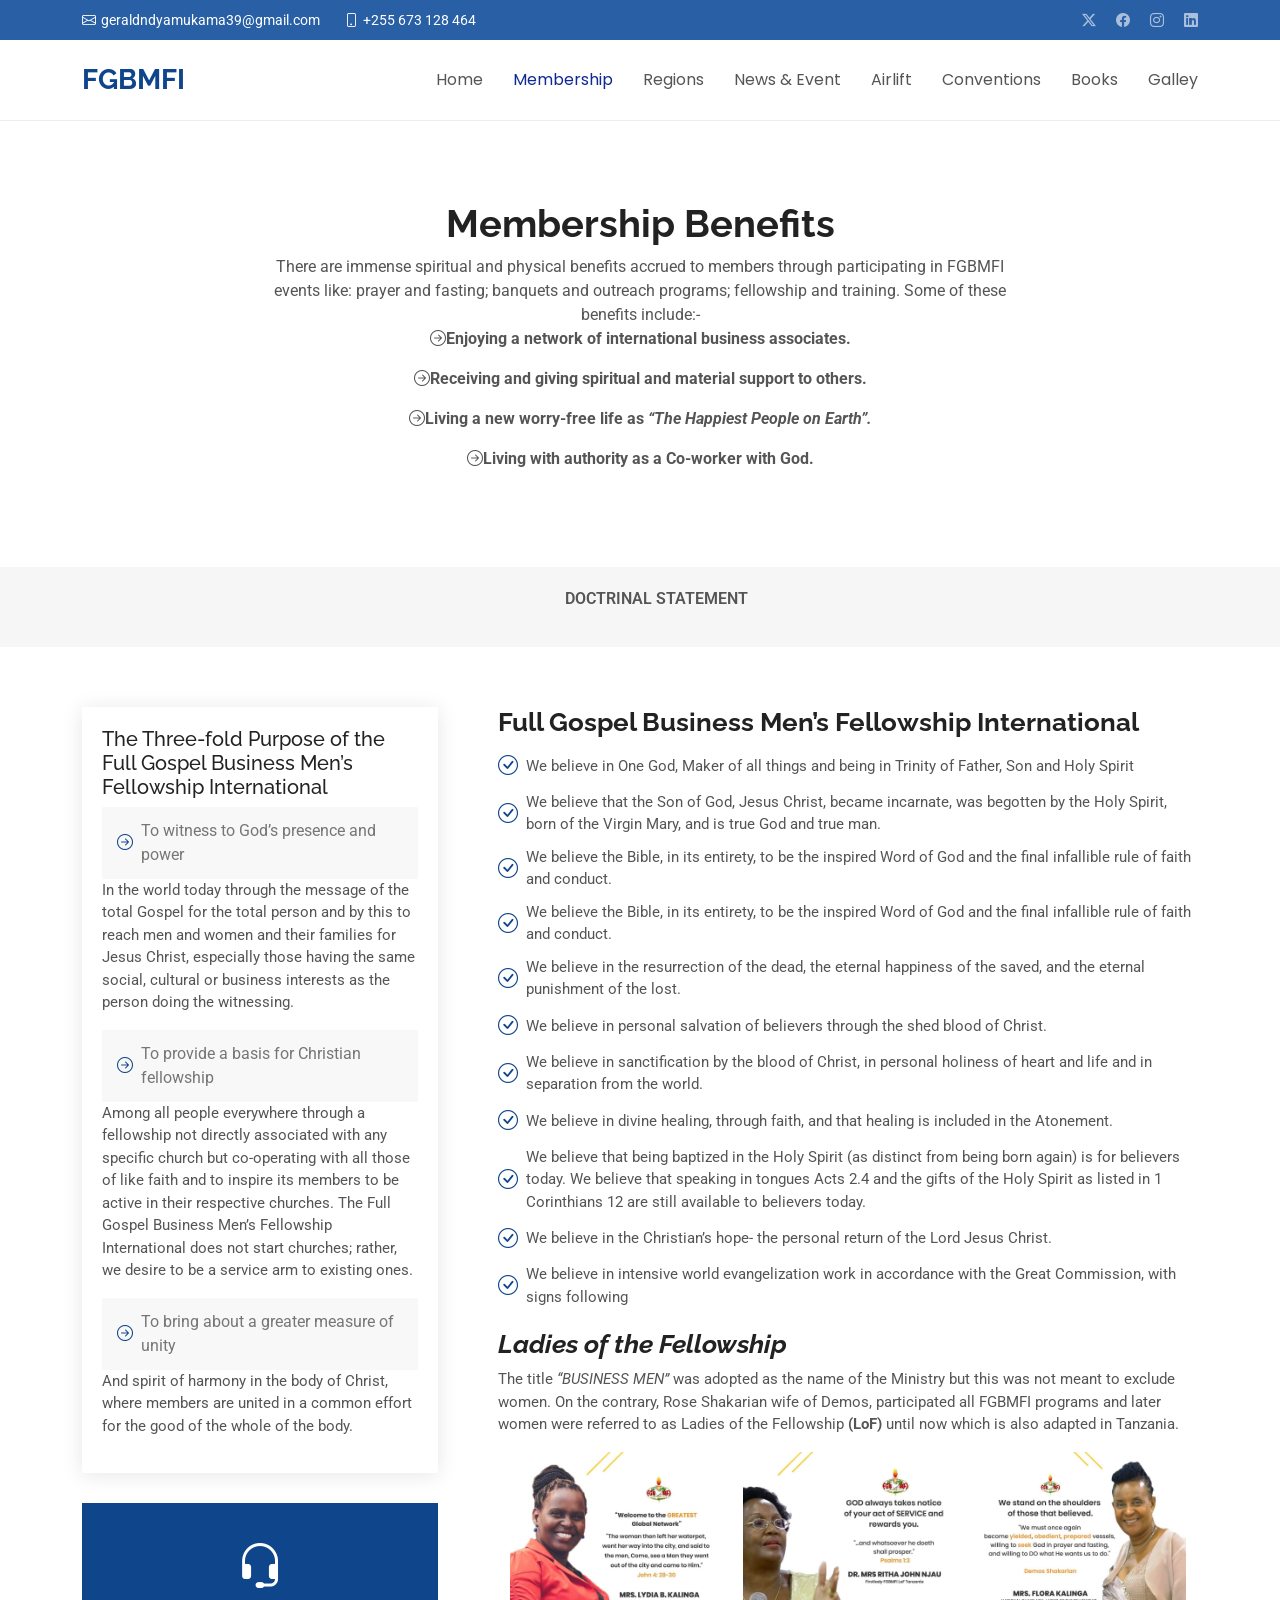
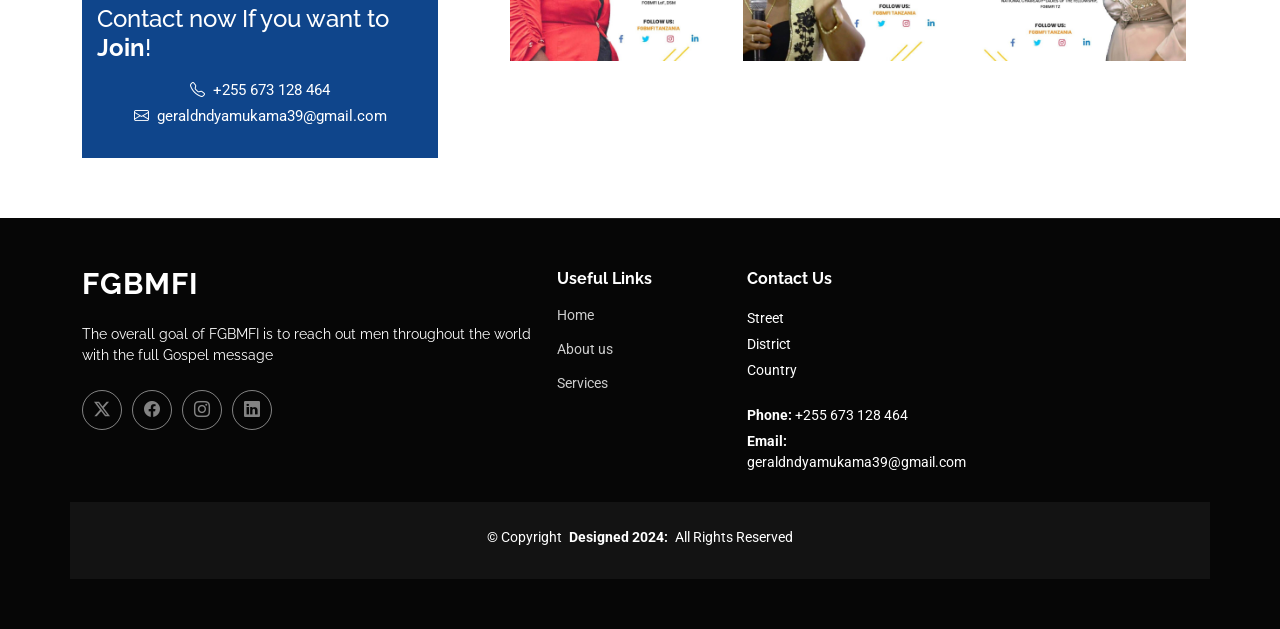
<file: Membership.html>
<!DOCTYPE html>
<html lang="en">

<head>
  <meta charset="utf-8">
  <meta content="width=device-width, initial-scale=1.0" name="viewport">
  <title>FGBMFI</title>
  <meta name="description" content="">
  <meta name="keywords" content="">

  <!-- Favicons -->
  <link href="assets/img/favicon.png" rel="icon">
  <link href="assets/img/apple-touch-icon.png" rel="apple-touch-icon">

  <!-- Fonts -->
  <link href="https://fonts.googleapis.com" rel="preconnect">
  <link href="https://fonts.gstatic.com" rel="preconnect" crossorigin>
  <link href="https://fonts.googleapis.com/css2?family=Roboto:ital,wght@0,100;0,300;0,400;0,500;0,700;0,900;1,100;1,300;1,400;1,500;1,700;1,900&family=Poppins:ital,wght@0,100;0,200;0,300;0,400;0,500;0,600;0,700;0,800;0,900;1,100;1,200;1,300;1,400;1,500;1,600;1,700;1,800;1,900&family=Raleway:ital,wght@0,100;0,200;0,300;0,400;0,500;0,600;0,700;0,800;0,900;1,100;1,200;1,300;1,400;1,500;1,600;1,700;1,800;1,900&display=swap" rel="stylesheet">

  <!-- Vendor CSS Files -->
  <link href="assets/vendor/bootstrap/css/bootstrap.min.css" rel="stylesheet">
  <link href="assets/vendor/bootstrap-icons/bootstrap-icons.css" rel="stylesheet">
  <link href="assets/vendor/aos/aos.css" rel="stylesheet">
  <link href="assets/vendor/glightbox/css/glightbox.min.css" rel="stylesheet">
  <link href="assets/vendor/swiper/swiper-bundle.min.css" rel="stylesheet">

  <!-- Main CSS File -->
  <link href="assets/css/main.css" rel="stylesheet">

  <!-- =======================================================
  * Template Name: Green
  * Template URL: https://bootstrapmade.com/green-free-one-page-bootstrap-template/
  * Updated: Aug 07 2024 with Bootstrap v5.3.3
  * Author: BootstrapMade.com
  * License: https://bootstrapmade.com/license/
  ======================================================== -->
</head>

<body class="service-details-page">

  <header id="header" class="header sticky-top">

    <div class="topbar d-flex align-items-center accent-background">
      <div class="container d-flex justify-content-center justify-content-md-between">
        <div class="contact-info d-flex align-items-center">
          <i class="bi bi-envelope d-flex align-items-center"><a href="mailto:contact@example.com">geraldndyamukama39@gmail.com</a></i>
          <i class="bi bi-phone d-flex align-items-center ms-4"><span>+255 673 128 464</span></i>
        </div>
        <div class="social-links d-none d-md-flex align-items-center">
          <a href="#" class="twitter"><i class="bi bi-twitter-x"></i></a>
          <a href="#" class="facebook"><i class="bi bi-facebook"></i></a>
          <a href="#" class="instagram"><i class="bi bi-instagram"></i></a>
          <a href="#" class="linkedin"><i class="bi bi-linkedin"></i></a>
        </div>
      </div>
    </div><!-- End Top Bar -->

    <div class="branding d-flex align-items-cente">

      <div class="container position-relative d-flex align-items-center justify-content-between">
        <a href="index.html" class="logo d-flex align-items-center">
          <!-- Uncomment the line below if you also wish to use an image logo -->
          <!-- <img src="assets/img/logo.png" alt=""> -->
          <h1 class="sitename">FGBMFI</h1>
        </a>

        <nav id="navmenu" class="navmenu">
          <ul>
            <li class="dropdown"><a href="index.html"><span>Home</span></a>
            </li>
            <li><a href="Membership.html" class="active">Membership</a></li>
            <li><a href="wait.html">Regions</a></li>
            <li><a href="news.html">News & Event</a></li>
            <li><a href="books.html">Airlift</a></li>
            <li><a href="convetion.html">Conventions</a></li>
            <li><a href="source.html">Books</a></li>
            <li><a href="galley.html" >Galley</a></li>
          </ul>
          <i class="mobile-nav-toggle d-xl-none bi bi-list"></i>
        </nav>

      </div>

    </div>

  </header>

  <main class="main">

    <!-- Page Title -->
    <div class="page-title" data-aos="fade">
      <div class="heading">
        <div class="container">
          <div class="row d-flex justify-content-center text-center">
            <div class="col-lg-8">
              <h1>Membership Benefits</h1>
              <p class="mb-0">There are immense spiritual and physical benefits accrued to members through participating in FGBMFI events like: prayer and fasting; banquets and outreach programs; fellowship and training. Some of these benefits include:-</p>
              <p class="bi bi-arrow-right-circle"><b>Enjoying a network of international business associates.</b></p>
              <p class="bi bi-arrow-right-circle"><b>Receiving and giving spiritual and material support to others.</b></p>
              <p class="bi bi-arrow-right-circle"><b>Living a new worry-free life as <i>“The Happiest People on Earth”.</b></i></p>
              <p class="bi bi-arrow-right-circle"><b>Living with authority as a Co-worker with God.</b></p>
            </div>
          </div>
        </div>
      </div>
      <nav class="breadcrumbs">
        <div class="container  d-flex justify-content-center">
          <ol>
            <li><p>DOCTRINAL STATEMENT</p>
          </ol>
        </div>
      </nav>
    </div><!-- End Page Title -->

    <!-- Service Details Section -->
    <section id="service-details" class="service-details section">

      <div class="container">

        <div class="row gy-5">

          <div class="col-lg-4" data-aos="fade-up" data-aos-delay="100">

            <div class="service-box">
              <h5>The Three-fold Purpose of the Full Gospel Business Men’s Fellowship International</h5>
              <div class="services-list">
                <a class=""><i class="bi bi-arrow-right-circle"></i><span>To witness to God’s presence and power</span></a>
                <p>In the world today through the message of the total Gospel for the total person and by this to reach men and women and their families for Jesus Christ, especially those having the same social, cultural or business interests as the person doing the witnessing.</p>
                <a><i class="bi bi-arrow-right-circle"></i><span>To provide a basis for Christian fellowship </span></a>
                <p>Among all people everywhere through a fellowship not directly associated with any specific church but co-operating with all those of like faith and to inspire its members to be active in their respective churches. The Full Gospel Business Men’s Fellowship International does not start churches; rather, we desire to be a service arm to existing ones.</p>
                <a><i class="bi bi-arrow-right-circle"></i><span>To bring about a greater measure of unity</span></a>
                <p>And spirit of harmony in the body of Christ, where members are united in a common effort for the good of the whole of the body.</p>
              </div>
            </div><!-- End Services List -->

            <div class="help-box d-flex flex-column justify-content-center align-items-center">
              <i class="bi bi-headset help-icon"></i>
              <h4>Contact now If you want to <b>Join</b>!</h4>
              <p class="d-flex align-items-center mt-2 mb-0"><i class="bi bi-telephone me-2"></i> <span>+255 673 128 464</span></p>
              <p class="d-flex align-items-center mt-1 mb-0"><i class="bi bi-envelope me-2"></i> <a href="mailto:contact@example.com">geraldndyamukama39@gmail.com</a></p>
            </div>

          </div>

          <div class="col-lg-8 ps-lg-5" data-aos="fade-up" data-aos-delay="200">
            <h3>Full Gospel Business Men’s Fellowship International</h3>
            <ul>
              <li><i class="bi bi-check-circle"></i> <span>We believe in One God, Maker of all things and being in Trinity of Father, Son and Holy Spirit</span></li>
              <li><i class="bi bi-check-circle"></i> <span>We believe that the Son of God, Jesus Christ, became incarnate, was begotten by the Holy Spirit, born of the Virgin Mary, and is true God and true man.</span></li>
              <li><i class="bi bi-check-circle"></i> <span>We believe the Bible, in its entirety, to be the inspired Word of God and the final infallible rule of faith and conduct.</span></li>
              <li><i class="bi bi-check-circle"></i> <span>We believe the Bible, in its entirety, to be the inspired Word of God and the final infallible rule of faith and conduct.</span></li>
              <li><i class="bi bi-check-circle"></i> <span>We believe in the resurrection of the dead, the eternal happiness of the saved, and the eternal punishment of the lost.</span></li>
              <li><i class="bi bi-check-circle"></i> <span>We believe in personal salvation of believers through the shed blood of Christ.</span></li>
              <li><i class="bi bi-check-circle"></i> <span>We believe in sanctification by the blood of Christ, in personal holiness of heart and life and in separation from the world.</span></li>
              <li><i class="bi bi-check-circle"></i> <span>We believe in divine healing, through faith, and that healing is included in the Atonement.</span></li>
              <li><i class="bi bi-check-circle"></i> <span>We believe that being baptized in the Holy Spirit (as distinct from being born again) is for believers today. We believe that speaking in tongues Acts 2.4 and the gifts of the Holy Spirit as listed in 1 Corinthians 12 are still available to believers today.</span></li>
              <li><i class="bi bi-check-circle"></i> <span>We believe in the Christian’s hope- the personal return of the Lord Jesus Christ.</span></li>
              <li><i class="bi bi-check-circle"></i> <span>We believe in intensive world evangelization work in accordance with the Great Commission, with signs following</span></li>
            </ul>
            <h3><i>Ladies of the Fellowship</i></h3>
            <p>
              The title <i>“BUSINESS MEN”</i> was adopted as the name of the Ministry but this was not meant to exclude women. On the contrary, Rose Shakarian wife of Demos, participated all FGBMFI programs and later women were referred to as Ladies of the Fellowship <b>(LoF)</b> until now which is also adapted in Tanzania.
            </p>
            <div class="container">
              <div class="row">
                  <div class="col order-last"> 
                  <img src="assets/img/hero-carousel/wamama.jpg" alt="" class="img-fluid services-img">
                  </div>
                  <div class="col">
                  <img src="assets/img/hero-carousel/wanawake.jpg" alt="" class="img-fluid services-img">
                  </div>
                  <div class="col order-first">
                  <img src="assets/img/hero-carousel/wanamom.jpg" alt="" class="img-fluid services-img">
                  </div>
              </div>
            </div>
          </div>
        </div>

      </div>

    </section><!-- /Service Details Section -->

  </main>

  <footer id="footer" class="footer dark-background">

    <div class="container footer-top">
      <div class="row gy-4">
        <div class="col-lg-5 col-md-12 footer-about">
          <a href="index.html" class="logo d-flex align-items-center">
            <span class="sitename">FGBMFI</span>
          </a>
          <p>The overall goal of FGBMFI is to reach out men throughout the world with the full Gospel message</p>
          <div class="social-links d-flex mt-4">
            <a href=""><i class="bi bi-twitter-x"></i></a>
            <a href=""><i class="bi bi-facebook"></i></a>
            <a href=""><i class="bi bi-instagram"></i></a>
            <a href=""><i class="bi bi-linkedin"></i></a>
          </div>
        </div>

        <div class="col-lg-2 col-6 footer-links">
          <h4>Useful Links</h4>
          <ul>
            <li><a href="#">Home</a></li>
            <li><a href="#">About us</a></li>
            <li><a href="#">Services</a></li>
          </ul>
        </div>


        <div class="col-lg-3 col-md-12 footer-contact text-center text-md-start">
          <h4>Contact Us</h4>
          <p>Street</p>
          <p>District</p>
          <p>Country</p>
          <p class="mt-4"><strong>Phone:</strong> <span>+255 673 128 464</span></p>
          <p><strong>Email:</strong> <span>geraldndyamukama39@gmail.com</span></p>
        </div>

      </div>
    </div>

    <div class="container copyright text-center mt-4">
      <p>© <span>Copyright</span> <strong class="px-1 sitename">Designed 2024:</strong> <span>All Rights Reserved</span></p>
      <div class="credits">
      </div>
    </div>

  </footer>

  <!-- Scroll Top -->
  <a href="#" id="scroll-top" class="scroll-top d-flex align-items-center justify-content-center"><i class="bi bi-arrow-up-short"></i></a>

  <!-- Preloader -->
  <div id="preloader"></div>

  <!-- Vendor JS Files -->
  <script src="assets/vendor/bootstrap/js/bootstrap.bundle.min.js"></script>
  <script src="assets/vendor/php-email-form/validate.js"></script>
  <script src="assets/vendor/aos/aos.js"></script>
  <script src="assets/vendor/glightbox/js/glightbox.min.js"></script>
  <script src="assets/vendor/swiper/swiper-bundle.min.js"></script>
  <script src="assets/vendor/imagesloaded/imagesloaded.pkgd.min.js"></script>
  <script src="assets/vendor/isotope-layout/isotope.pkgd.min.js"></script>

  <!-- Main JS File -->
  <script src="assets/js/main.js"></script>

</body>

</html>
</file>
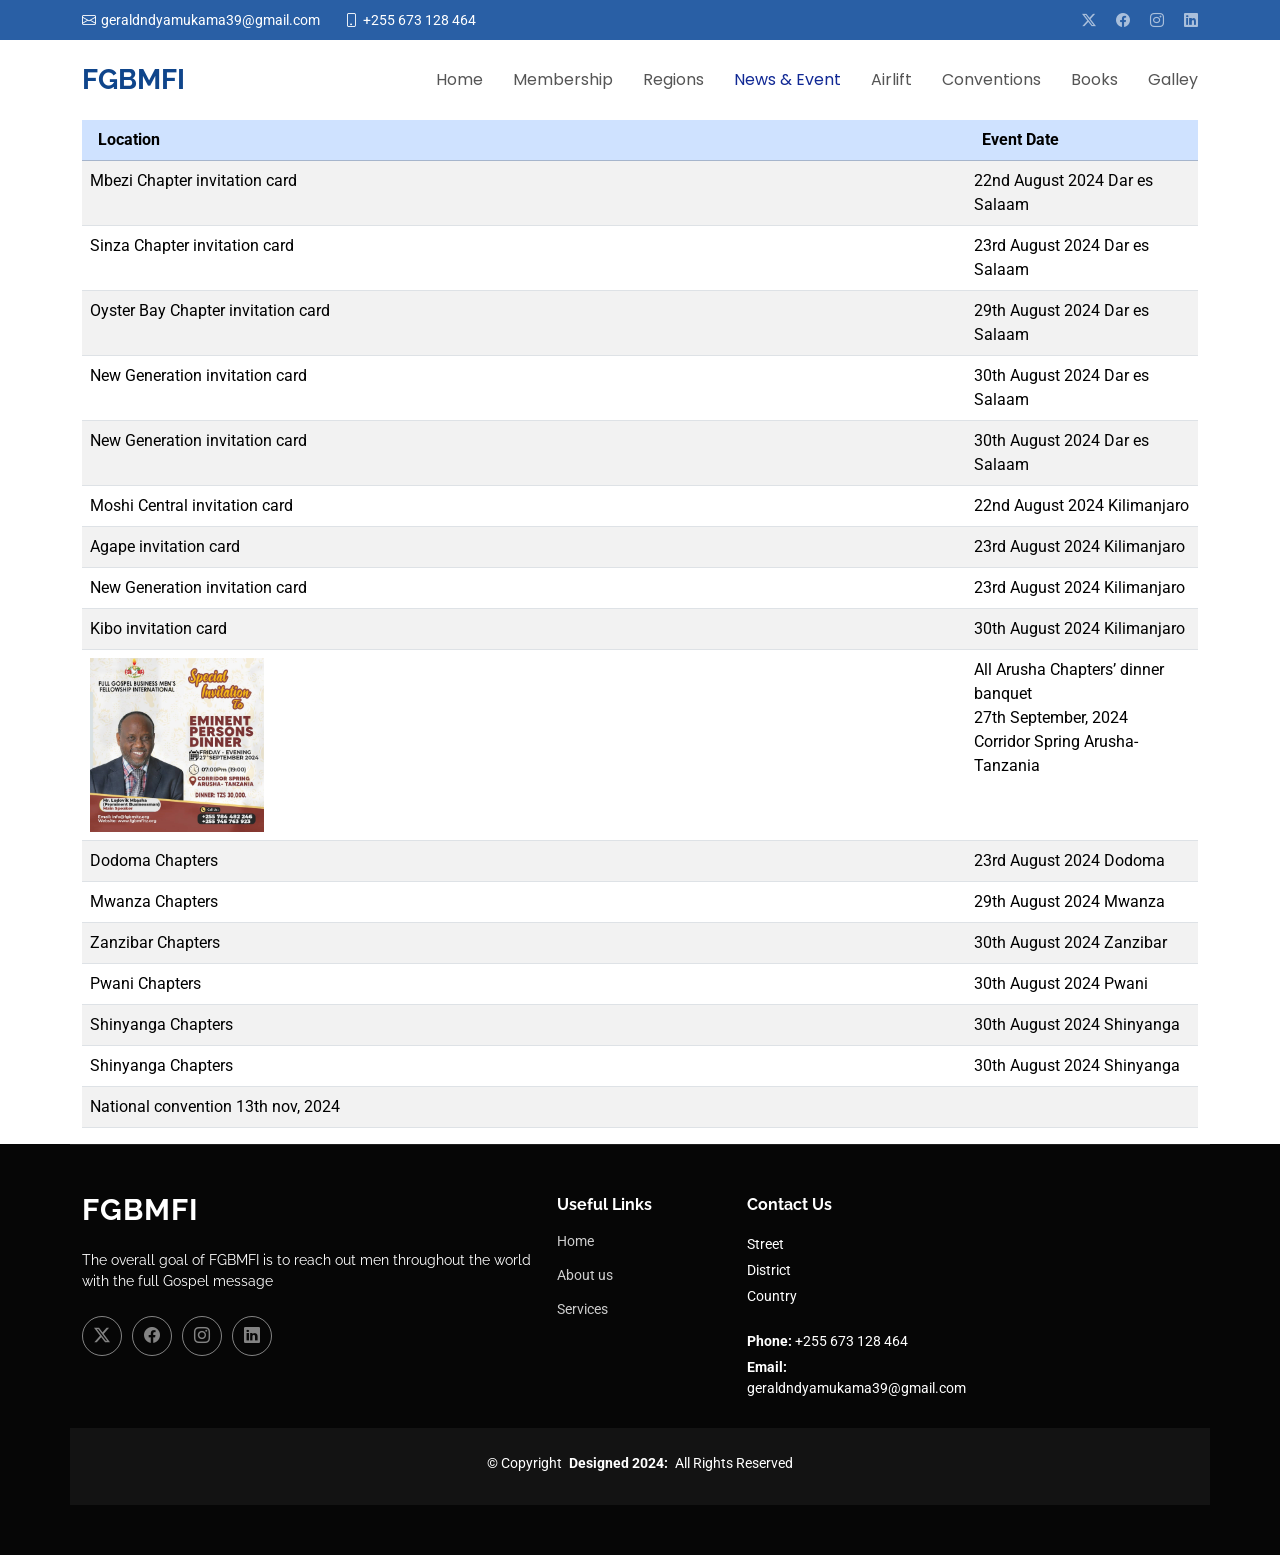
<file: news.html>
<!DOCTYPE html>
<html lang="en">

<head>
  <meta charset="utf-8">
  <meta content="width=device-width, initial-scale=1.0" name="viewport">
  <title>FGBMFI</title>
  <meta name="description" content="">
  <meta name="keywords" content="">

  <!-- Favicons -->
  <link href="assets/img/favicon.png" rel="icon">
  <link href="assets/img/apple-touch-icon.png" rel="apple-touch-icon">

  <!-- Fonts -->
  <link href="https://fonts.googleapis.com" rel="preconnect">
  <link href="https://fonts.gstatic.com" rel="preconnect" crossorigin>
  <link href="https://fonts.googleapis.com/css2?family=Roboto:ital,wght@0,100;0,300;0,400;0,500;0,700;0,900;1,100;1,300;1,400;1,500;1,700;1,900&family=Poppins:ital,wght@0,100;0,200;0,300;0,400;0,500;0,600;0,700;0,800;0,900;1,100;1,200;1,300;1,400;1,500;1,600;1,700;1,800;1,900&family=Raleway:ital,wght@0,100;0,200;0,300;0,400;0,500;0,600;0,700;0,800;0,900;1,100;1,200;1,300;1,400;1,500;1,600;1,700;1,800;1,900&display=swap" rel="stylesheet">

  <!-- Vendor CSS Files -->
  <link href="assets/vendor/bootstrap/css/bootstrap.min.css" rel="stylesheet">
  <link href="assets/vendor/bootstrap-icons/bootstrap-icons.css" rel="stylesheet">
  <link href="assets/vendor/aos/aos.css" rel="stylesheet">
  <link href="assets/vendor/glightbox/css/glightbox.min.css" rel="stylesheet">
  <link href="assets/vendor/swiper/swiper-bundle.min.css" rel="stylesheet">

  <!-- Main CSS File -->
  <link href="assets/css/main.css" rel="stylesheet">

  <!-- =======================================================
     Designed by I'm PokaTech
  ======================================================== -->
</head>

<body class="portfolio-details-page">

  <header id="header" class="header sticky-top">

    <div class="topbar d-flex align-items-center accent-background">
      <div class="container d-flex justify-content-center justify-content-md-between">
        <div class="contact-info d-flex align-items-center">
          <i class="bi bi-envelope d-flex align-items-center"><a href="mailto:contact@example.com">geraldndyamukama39@gmail.com</a></i>
          <i class="bi bi-phone d-flex align-items-center ms-4"><span>+255 673 128 464</span></i>
        </div>
        <div class="social-links d-none d-md-flex align-items-center">
          <a href="#" class="twitter"><i class="bi bi-twitter-x"></i></a>
          <a href="#" class="facebook"><i class="bi bi-facebook"></i></a>
          <a href="#" class="instagram"><i class="bi bi-instagram"></i></a>
          <a href="#" class="linkedin"><i class="bi bi-linkedin"></i></a>
        </div>
      </div>
    </div><!-- End Top Bar -->

    <div class="branding d-flex align-items-cente">

      <div class="container position-relative d-flex align-items-center justify-content-between">
        <a href="index.html" class="logo d-flex align-items-center">
          <!-- Uncomment the line below if you also wish to use an image logo -->
          <!-- <img src="assets/img/logo.png" alt=""> -->
          <h1 class="sitename">FGBMFI</h1>
        </a>

        <nav id="navmenu" class="navmenu">
          <ul>
            <li class="dropdown"><a href="index.html"><span>Home</span></a>
            </li>
            <li><a href="Membership.html" >Membership</a></li>
            <li><a href="wait.html">Regions</a></li>
            <li><a href="news.html" class="active">News & Event</a></li>
            <li><a href="books.html">Airlift</a></li>
            <li><a href="convetion.html">Conventions</a></li>
            <li><a href="source.html">Books</a></li>
            <li><a href="galley.html" >Galley</a></li>
          </ul>
          <i class="mobile-nav-toggle d-xl-none bi bi-list"></i>
        </nav>

      </div>

    </div>

  </header>

  <main class="main">
        <!--Creating a table-->
        <div class="container d-flex justify-content-center">
            <Table class="table table-striped">
                <thead class="table table-primary">
                
                    <tr>
                        <td>
                        <b>Location</b>
                        </td>
                        <td>
                        <b>Event Date</b>
                        </td>
                        </tr>
                        </thead>
                        <tbody>
                        <tr>
                        <td>
                            Mbezi Chapter invitation card
                        </td>
                        <td>
                            22nd August 2024 Dar es Salaam
                        </td>
                        </tr>
                        <tr>
                        <td>
                            Sinza Chapter invitation card
                        </td>
                        <td>
                            23rd August 2024 Dar es Salaam
                        </td>
                    </tr>
                    <tr>
                    <td>
                        Oyster Bay Chapter invitation card
                    </td>
                    <td>
                        29th August 2024 Dar es Salaam
                    </td>
                    </tr>
                    <tr>
                    <td>
                        New Generation invitation card
                    </td>
                    <td>
                        30th August 2024 Dar es Salaam
                    </td>
                    </tr>
                    <tr>
                    <td>
                        New Generation invitation card
                    </td>
                    <td>
                        30th August 2024 Dar es Salaam
                    </td>
                    </tr>
                    <tr>
                    <td>
                        Moshi Central invitation card
                    </td>
                    <td>
                        22nd August 2024 Kilimanjaro
                    </td>
                    </tr>
                    <tr>
                    <td>
                        Agape invitation card
                    </td>
                    <td>
                        23rd August 2024 Kilimanjaro
                    </td>
                    </tr>
                    <tr>
                    <td>
                        New Generation invitation card
                    </td>
                    <td>
                        23rd August 2024 Kilimanjaro
                    </td>
                    </tr>
                    <tr>
                    <td>
                        Kibo invitation card
                    </td>
                    <td>
                        30th August 2024 Kilimanjaro
                    </td>
                    </tr>
                    <tr>
                    <td>
                        <!--Insert the image in the container-->
                        <div class="row">
                           <div class="col-md-12">
                            <img src="./assets/img/hero-carousel/chAru.jpg" alt="" class="img-fluid" style="max-width: 20%;">
                           </div>
                        </div>
                    </td>
                    <td>
                        All Arusha Chapters’ dinner banquet <br> 
                        27th September, 2024 <br>
                        Corridor Spring Arusha-Tanzania
                    </td>
                    </tr>
                    <tr>
                    <td>
                        Dodoma Chapters
                    </td>
                    <td>
                        23rd August 2024 Dodoma
                    </td>
                    </tr>
                    <tr>
                    <td>
                        Mwanza Chapters
                    </td>
                    <td>
                        29th August 2024 Mwanza
                    </td>
                    </tr>
                    <tr>
                    <td>
                        Zanzibar Chapters
                    </td>
                    <td>
                        30th August 2024 Zanzibar
                    </td>
                    </tr>
                    <tr>
                    <td>
                        Pwani Chapters
                    </td>
                    <td>
                        30th August 2024 Pwani
                    </td>
                    </tr>
                    <tr>
                    <td>
                        Shinyanga Chapters
                    </td>
                    <td>
                        30th August 2024 Shinyanga
                    </td>
                    </tr>
                    <tr>
                    <td>
                        Shinyanga Chapters
                    </td>
                    <td>
                        30th August 2024 Shinyanga
                    </td>
                    </tr>
                    
                    <tr>
                        <td>
                            National convention 13th nov, 2024
                        </td>
                        <td>
                        
                        </td>
                    </tr>
                </tbody>
            </Table>
        </div>
  </main>

  <footer id="footer" class="footer dark-background">

    <div class="container footer-top">
      <div class="row gy-4">
        <div class="col-lg-5 col-md-12 footer-about">
          <a href="index.html" class="logo d-flex align-items-center">
            <span class="sitename">FGBMFI</span>
          </a>
          <p>The overall goal of FGBMFI is to reach out men throughout the world with the full Gospel message</p>
          <div class="social-links d-flex mt-4">
            <a href=""><i class="bi bi-twitter-x"></i></a>
            <a href=""><i class="bi bi-facebook"></i></a>
            <a href=""><i class="bi bi-instagram"></i></a>
            <a href=""><i class="bi bi-linkedin"></i></a>
          </div>
        </div>

        <div class="col-lg-2 col-6 footer-links">
          <h4>Useful Links</h4>
          <ul>
            <li><a href="#">Home</a></li>
            <li><a href="#">About us</a></li>
            <li><a href="#">Services</a></li>
          </ul>
        </div>


        <div class="col-lg-3 col-md-12 footer-contact text-center text-md-start">
          <h4>Contact Us</h4>
          <p>Street</p>
          <p>District</p>
          <p>Country</p>
          <p class="mt-4"><strong>Phone:</strong> <span>+255 673 128 464</span></p>
          <p><strong>Email:</strong> <span>geraldndyamukama39@gmail.com</span></p>
        </div>

      </div>
    </div>

    <div class="container copyright text-center mt-4">
      <p>© <span>Copyright</span> <strong class="px-1 sitename">Designed 2024:</strong> <span>All Rights Reserved</span></p>
      <div class="credits">
      </div>
    </div>

  </footer>

  <!-- Scroll Top -->
  <a href="#" id="scroll-top" class="scroll-top d-flex align-items-center justify-content-center"><i class="bi bi-arrow-up-short"></i></a>

  <!-- Preloader -->
  <div id="preloader"></div>

  <!-- Vendor JS Files -->
  <script src="assets/vendor/bootstrap/js/bootstrap.bundle.min.js"></script>
  <script src="assets/vendor/php-email-form/validate.js"></script>
  <script src="assets/vendor/aos/aos.js"></script>
  <script src="assets/vendor/glightbox/js/glightbox.min.js"></script>
  <script src="assets/vendor/swiper/swiper-bundle.min.js"></script>
  <script src="assets/vendor/imagesloaded/imagesloaded.pkgd.min.js"></script>
  <script src="assets/vendor/isotope-layout/isotope.pkgd.min.js"></script>

  <!-- Main JS File -->
  <script src="assets/js/main.js"></script>

</body>

</html>
</file>
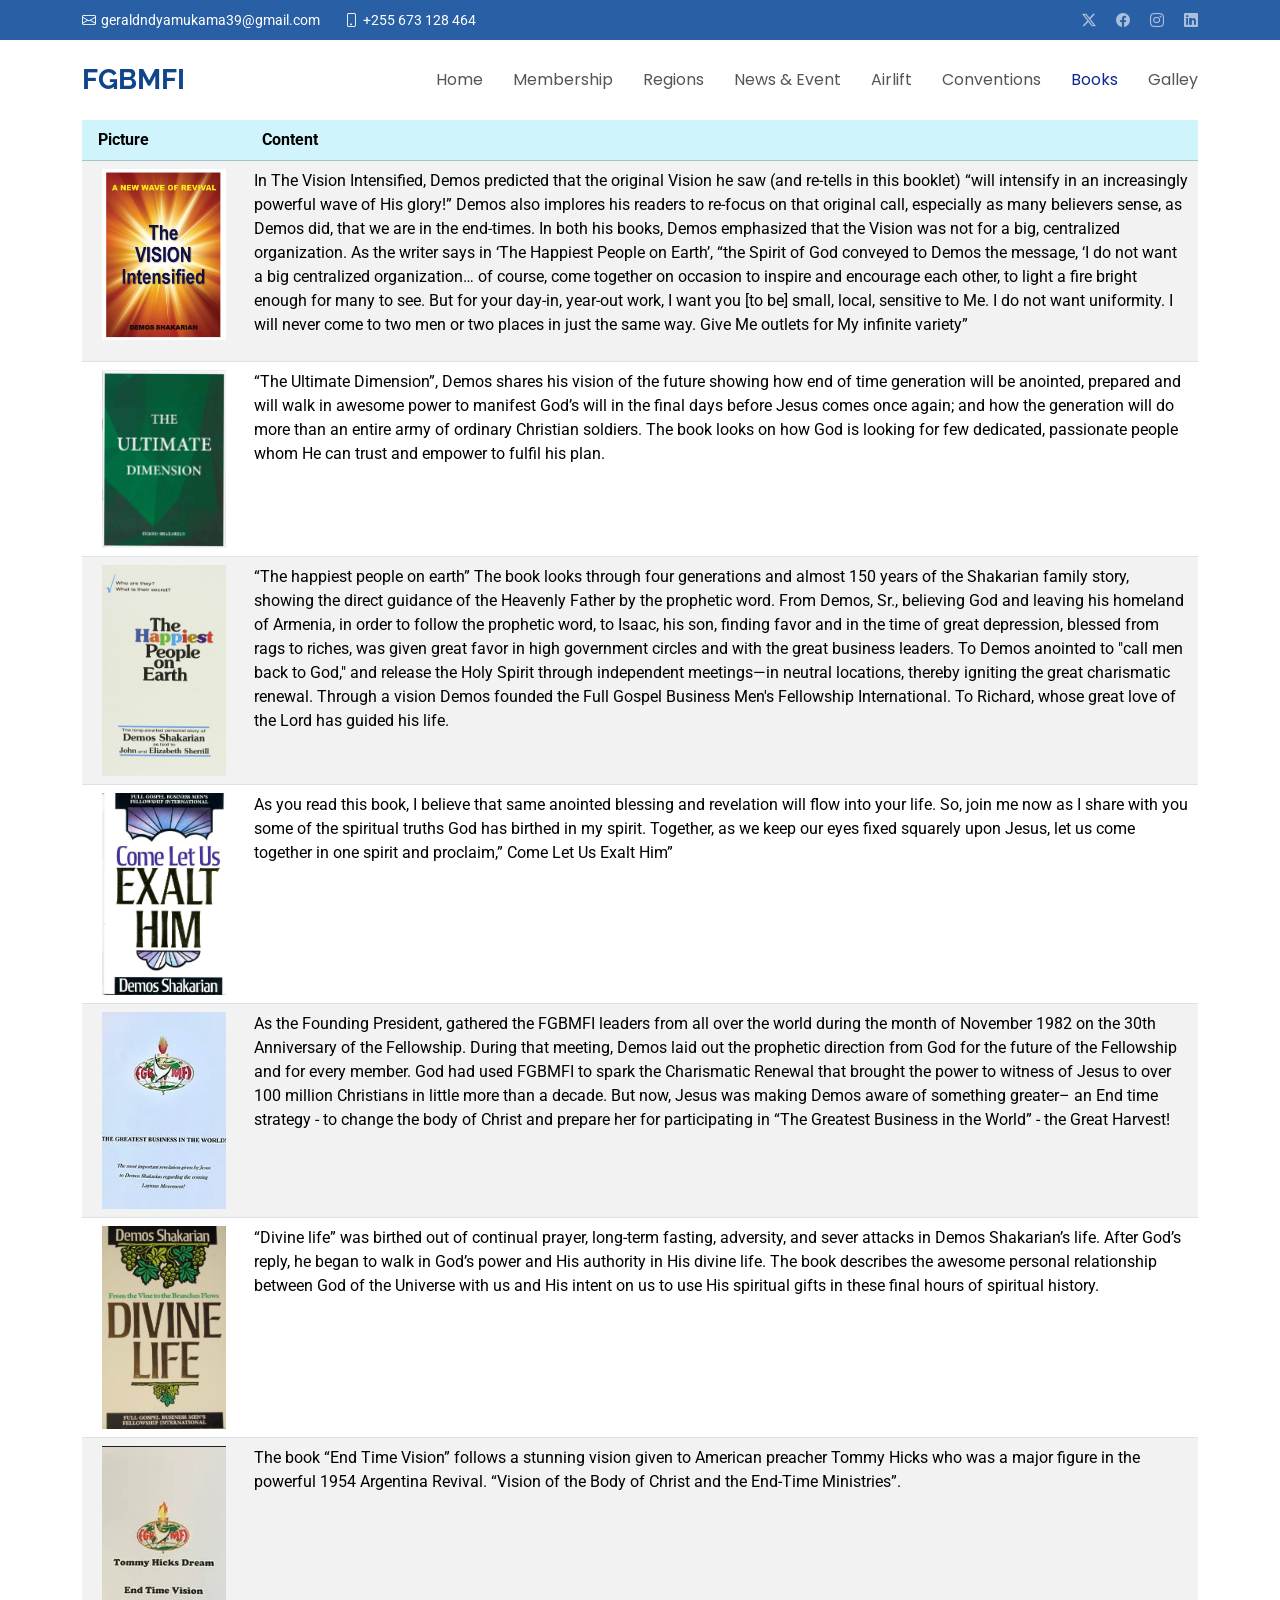
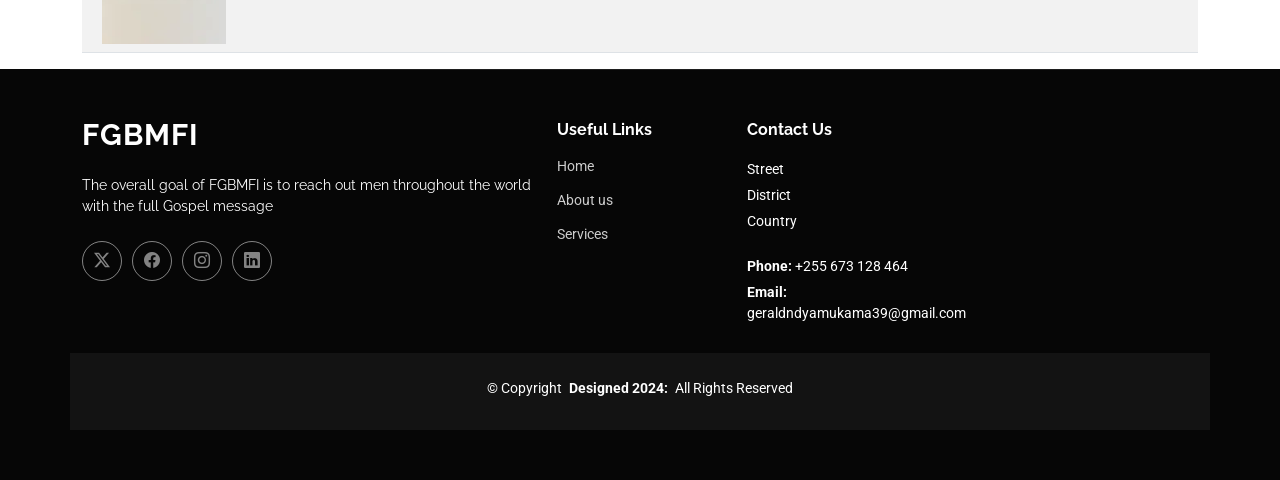
<file: source.html>
<!DOCTYPE html>
<html lang="en">

<head>
  <meta charset="utf-8">
  <meta content="width=device-width, initial-scale=1.0" name="viewport">
  <title>FGBMFI</title>
  <meta name="description" content="">
  <meta name="keywords" content="">

  <!-- Favicons -->
  <link href="assets/img/favicon.png" rel="icon">
  <link href="assets/img/apple-touch-icon.png" rel="apple-touch-icon">

  <!-- Fonts -->
  <link href="https://fonts.googleapis.com" rel="preconnect">
  <link href="https://fonts.gstatic.com" rel="preconnect" crossorigin>
  <link href="https://fonts.googleapis.com/css2?family=Roboto:ital,wght@0,100;0,300;0,400;0,500;0,700;0,900;1,100;1,300;1,400;1,500;1,700;1,900&family=Poppins:ital,wght@0,100;0,200;0,300;0,400;0,500;0,600;0,700;0,800;0,900;1,100;1,200;1,300;1,400;1,500;1,600;1,700;1,800;1,900&family=Raleway:ital,wght@0,100;0,200;0,300;0,400;0,500;0,600;0,700;0,800;0,900;1,100;1,200;1,300;1,400;1,500;1,600;1,700;1,800;1,900&display=swap" rel="stylesheet">

  <!-- Vendor CSS Files -->
  <link href="assets/vendor/bootstrap/css/bootstrap.min.css" rel="stylesheet">
  <link href="assets/vendor/bootstrap-icons/bootstrap-icons.css" rel="stylesheet">
  <link href="assets/vendor/aos/aos.css" rel="stylesheet">
  <link href="assets/vendor/glightbox/css/glightbox.min.css" rel="stylesheet">
  <link href="assets/vendor/swiper/swiper-bundle.min.css" rel="stylesheet">

  <!-- Main CSS File -->
  <link href="assets/css/main.css" rel="stylesheet">

  <!-- =======================================================
  Designed by I'm PokaTech
  ======================================================== -->
</head>

<body class="portfolio-details-page">

  <header id="header" class="header sticky-top">

    <div class="topbar d-flex align-items-center accent-background">
      <div class="container d-flex justify-content-center justify-content-md-between">
        <div class="contact-info d-flex align-items-center">
          <i class="bi bi-envelope d-flex align-items-center"><a href="mailto:contact@example.com">geraldndyamukama39@gmail.com</a></i>
          <i class="bi bi-phone d-flex align-items-center ms-4"><span>+255 673 128 464</span></i>
        </div>
        <div class="social-links d-none d-md-flex align-items-center">
          <a href="#" class="twitter"><i class="bi bi-twitter-x"></i></a>
          <a href="#" class="facebook"><i class="bi bi-facebook"></i></a>
          <a href="#" class="instagram"><i class="bi bi-instagram"></i></a>
          <a href="#" class="linkedin"><i class="bi bi-linkedin"></i></a>
        </div>
      </div>
    </div><!-- End Top Bar -->

    <div class="branding d-flex align-items-cente">

      <div class="container position-relative d-flex align-items-center justify-content-between">
        <a href="index.html" class="logo d-flex align-items-center">
          <!-- Uncomment the line below if you also wish to use an image logo -->
          <!-- <img src="assets/img/logo.png" alt=""> -->
          <h1 class="sitename">FGBMFI</h1>
        </a>

        <nav id="navmenu" class="navmenu">
            <ul>
              <li class="dropdown"><a href="index.html"><span>Home</span></a>
              </li>
              <li><a href="Membership.html">Membership</a></li>
              <li><a href="wait.html">Regions</a></li>
              <li><a href="news.html">News & Event</a></li>
              <li><a href="books.html">Airlift</a></li>
              <li><a href="convetion.html">Conventions</a></li>
              <li><a href="source.html" class="active">Books</a></li>
              <li><a href="galley.html" >Galley</a></li>
            </ul>
            <i class="mobile-nav-toggle d-xl-none bi bi-list"></i>
          </nav>

      </div>

    </div>

  </header>

  <main class="main ">
    <div class="container d-flex justify-content-center">
        <table class="table table-striped">
            <thead class="table table-info">
                <tr>
                    <td>
                        <b>Picture</b>
                    </td>
                    <td>
                        <b>Content</b>
                    </td>
                </tr>
            </thead>
            <tbody>
                <tr>
                   <td>
                    <div class="container">
                        <div class="row">
                                <div class="col">
                                    <img src="./assets/img/books/book1.png" alt="" class="img-fluid" ">
                                </div>
                        </div>
                    </div>
                  </td>
                  <td>
                        <p>In The Vision Intensified, Demos predicted that the original Vision he saw (and re-tells in this booklet) “will intensify in an increasingly powerful wave of His glory!” Demos also implores his readers to re-focus on that original call, especially as many believers sense, as Demos did, that we are in the end-times.
                            In both his books, Demos emphasized that the Vision was not for a big, centralized organization. As the writer says in ‘The Happiest People on Earth’, “the Spirit of God conveyed to Demos the message, ‘I do not want a big centralized organization… of course, come together on occasion to inspire and encourage each other, to light a fire bright enough for many to see. But for your day-in, year-out work, I want you [to be] small, local, sensitive to Me. I do not want uniformity. I will never come to two men or two places in just the same way. Give Me outlets for My infinite variety”
                            </p>
                  </td>
                </tr>
                <tr>
                    <td>
                    <div class="container">
                        <div class="row">
                                <div class="col">
                                    <img src="./assets/img/books/book2.png" alt="" class="img-fluid" ">
                                </div>
                        </div>
                    </div>
                    </td>
                    <td>
                      <p>“The Ultimate Dimension”, Demos shares his vision of the future showing how end of time generation will be anointed, prepared and will walk in awesome power to manifest God’s will in the final days before Jesus comes once again; and how the generation will do more than an entire army of ordinary Christian soldiers. The book looks on how God is looking for few dedicated, passionate people whom He can trust and empower to fulfil his plan.</p>
                    </td>
                </tr>
                <tr>
                    <td>
                    <div class="container">
                        <div class="row">
                                <div class="col">
                                    <img src="./assets/img/books/book3.png" alt="" class="img-fluid" ">
                                </div>
                        </div>
                    </div>
                    </td>
                    <td>
                      <p>“The happiest people on earth” The book looks through four generations and almost 150 years of the Shakarian family story, showing the direct guidance of the Heavenly Father by the prophetic word. From Demos, Sr., believing God and leaving his homeland of Armenia, in order to follow the prophetic word, to Isaac, his son, finding favor and in the time of great depression, blessed from rags to riches, was given great favor in high government circles and with the great business leaders. To Demos anointed to "call men back to God," and release the Holy Spirit through independent meetings—in neutral locations, thereby igniting the great charismatic renewal. Through a vision Demos founded the Full Gospel Business Men's Fellowship International. To Richard, whose great love of the Lord has guided his life.</p>
                    </td>
                </tr>
                <tr>
                    <td>
                    <div class="container">
                        <div class="row">
                                <div class="col">
                                    <img src="./assets/img/books/book4.png" alt="" class="img-fluid" ">
                                </div>
                         </div>
                     </div>
                    </td>
                    <td>
                        <p>As you read this book, I believe that same anointed blessing and revelation will flow into your life. So, join me now as I share with you some of the spiritual truths God has birthed in my spirit. Together, as we keep our eyes fixed squarely upon Jesus, let us come together in one spirit and proclaim,” Come Let Us Exalt Him”</p>
                    </td>
                </tr>
                <tr>
                    <td>
                     <div class="container">
                         <div class="row">
                                 <div class="col">
                                     <img src="./assets/img/books/book5.png" alt="" class="img-fluid" ">
                                 </div>
                         </div>
                     </div>
                    </td>
                    <td>
                        <p>As the Founding President, gathered the FGBMFI leaders from all over the world during the month of November 1982 on the 30th Anniversary of the Fellowship. During that meeting, Demos laid out the prophetic direction from God for the future of the Fellowship and for every member. God had used FGBMFI to spark the Charismatic Renewal that brought the power to witness of Jesus to over 100 million Christians in little more than a decade. But now, Jesus was making Demos aware of something greater– an End time strategy - to change the body of Christ and prepare her for participating in “The Greatest Business in the World” - the Great Harvest!</p>
                    </td>
                </tr>
                <tr>
                    <td>
                     <div class="container">
                         <div class="row">
                                 <div class="col">
                                     <img src="./assets/img/books/book6.png" alt="" class="img-fluid" ">
                                 </div>
                         </div>
                     </div>
                    </td>
                    <td>
                            <p>“Divine life” was birthed out of continual prayer, long-term fasting, adversity, and sever attacks in Demos Shakarian’s life. After God’s reply, he began to walk in God’s power and His authority in His divine life. The book describes the awesome personal relationship between God of the Universe with us and His intent on us to use His spiritual gifts in these final hours of spiritual history.</p>
                    </td>
                </tr>
                <tr>
                    <td>
                     <div class="container">
                         <div class="row">
                                 <div class="col">
                                     <img src="./assets/img/books/book7.png" alt="" class="img-fluid" ">
                                 </div>
                         </div>
                     </div>
                    </td>
                    <td>
                         <p>The book “End Time Vision” follows a stunning vision given to American preacher Tommy Hicks who was a major figure in the powerful 1954 Argentina Revival. “Vision of the Body of Christ and the End-Time Ministries”.</p>
                    </td>
                 </tr>
            </tbody>
        </table>
    </div>
  </main>

  <footer id="footer" class="footer dark-background">

    <div class="container footer-top">
      <div class="row gy-4">
        <div class="col-lg-5 col-md-12 footer-about">
          <a href="index.html" class="logo d-flex align-items-center">
            <span class="sitename">FGBMFI</span>
          </a>
          <p>The overall goal of FGBMFI is to reach out men throughout the world with the full Gospel message</p>
          <div class="social-links d-flex mt-4">
            <a href=""><i class="bi bi-twitter-x"></i></a>
            <a href=""><i class="bi bi-facebook"></i></a>
            <a href=""><i class="bi bi-instagram"></i></a>
            <a href=""><i class="bi bi-linkedin"></i></a>
          </div>
        </div>

        <div class="col-lg-2 col-6 footer-links">
          <h4>Useful Links</h4>
          <ul>
            <li><a href="#">Home</a></li>
            <li><a href="#">About us</a></li>
            <li><a href="#">Services</a></li>
          </ul>
        </div>


        <div class="col-lg-3 col-md-12 footer-contact text-center text-md-start">
          <h4>Contact Us</h4>
          <p>Street</p>
          <p>District</p>
          <p>Country</p>
          <p class="mt-4"><strong>Phone:</strong> <span>+255 673 128 464</span></p>
          <p><strong>Email:</strong> <span>geraldndyamukama39@gmail.com</span></p>
        </div>

      </div>
    </div>

    <div class="container copyright text-center mt-4">
      <p>© <span>Copyright</span> <strong class="px-1 sitename">Designed 2024:</strong> <span>All Rights Reserved</span></p>
      <div class="credits">
      </div>
    </div>

  </footer>


  <!-- Scroll Top -->
  <a href="#" id="scroll-top" class="scroll-top d-flex align-items-center justify-content-center"><i class="bi bi-arrow-up-short"></i></a>

  <!-- Preloader -->
  <div id="preloader"></div>

  <!-- Vendor JS Files -->
  <script src="assets/vendor/bootstrap/js/bootstrap.bundle.min.js"></script>
  <script src="assets/vendor/php-email-form/validate.js"></script>
  <script src="assets/vendor/aos/aos.js"></script>
  <script src="assets/vendor/glightbox/js/glightbox.min.js"></script>
  <script src="assets/vendor/swiper/swiper-bundle.min.js"></script>
  <script src="assets/vendor/imagesloaded/imagesloaded.pkgd.min.js"></script>
  <script src="assets/vendor/isotope-layout/isotope.pkgd.min.js"></script>

  <!-- Main JS File -->
  <script src="assets/js/main.js"></script>

</body>

</html>
</file>
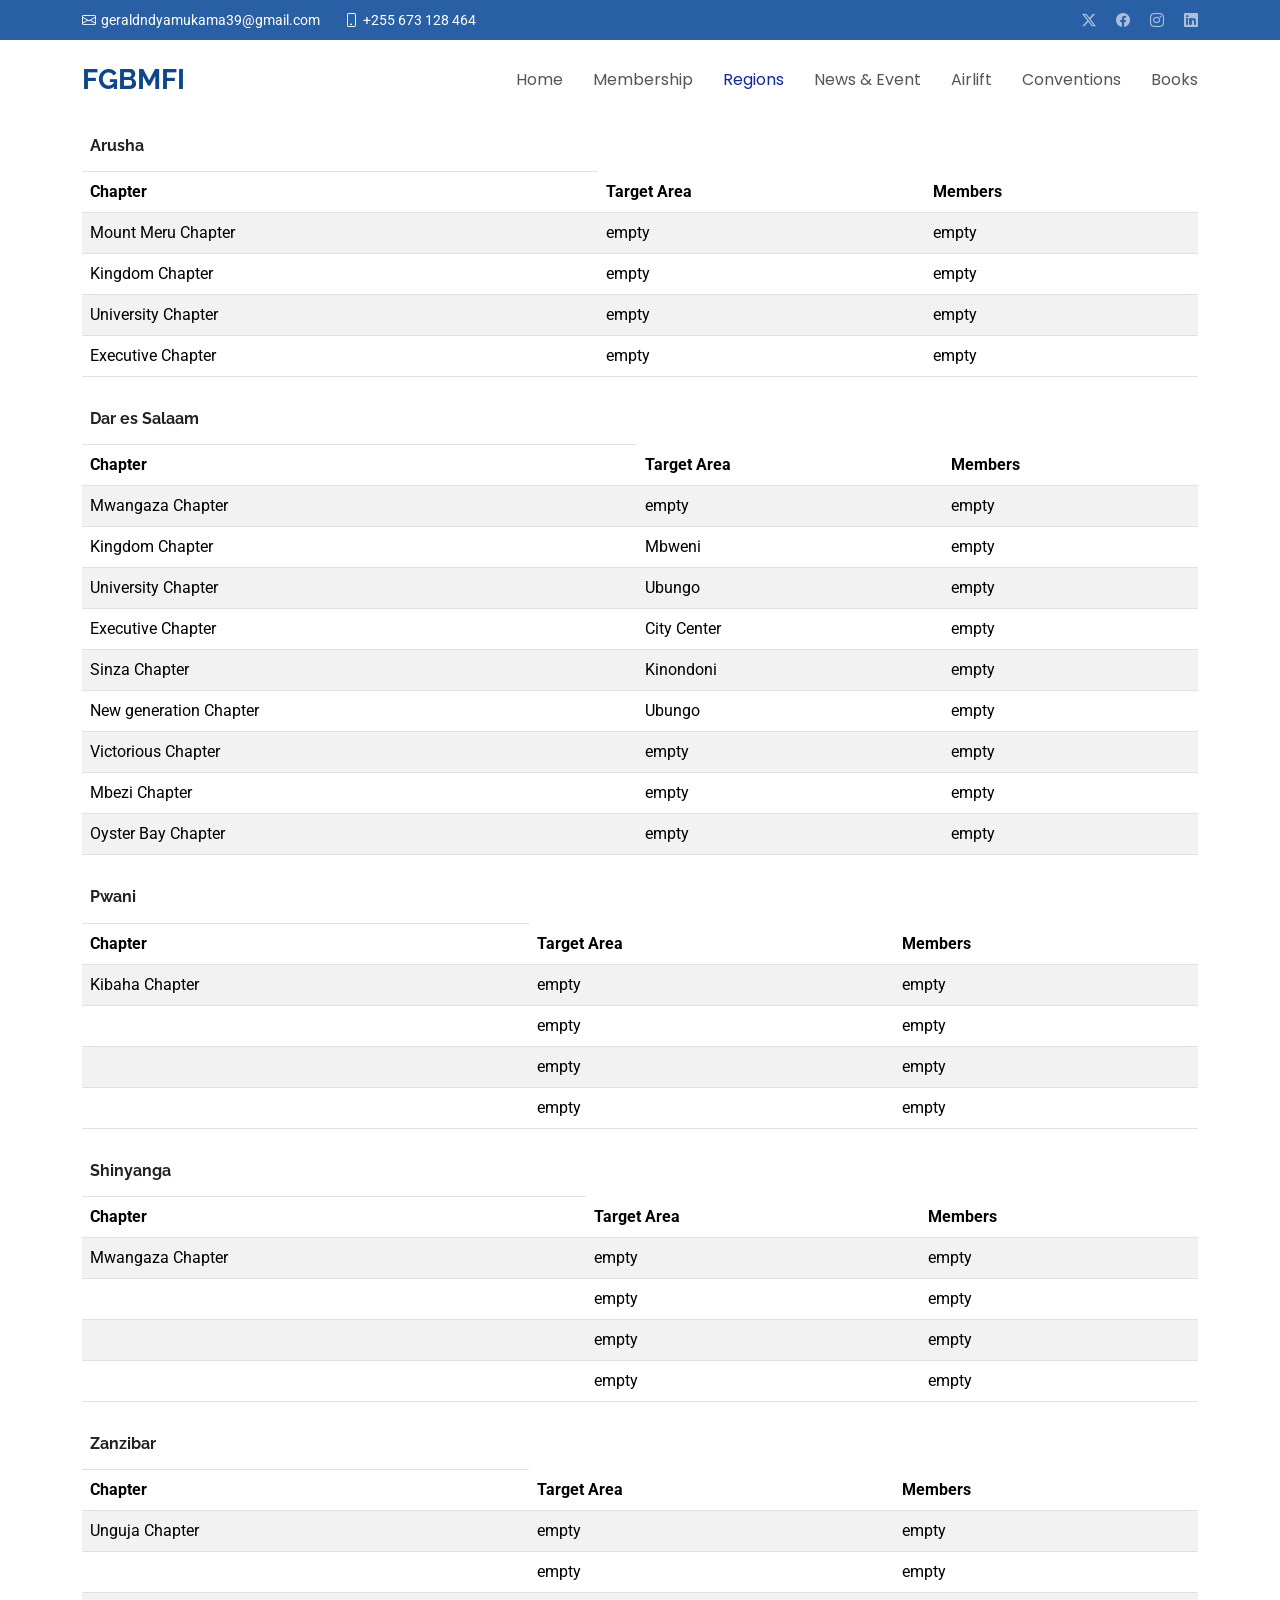
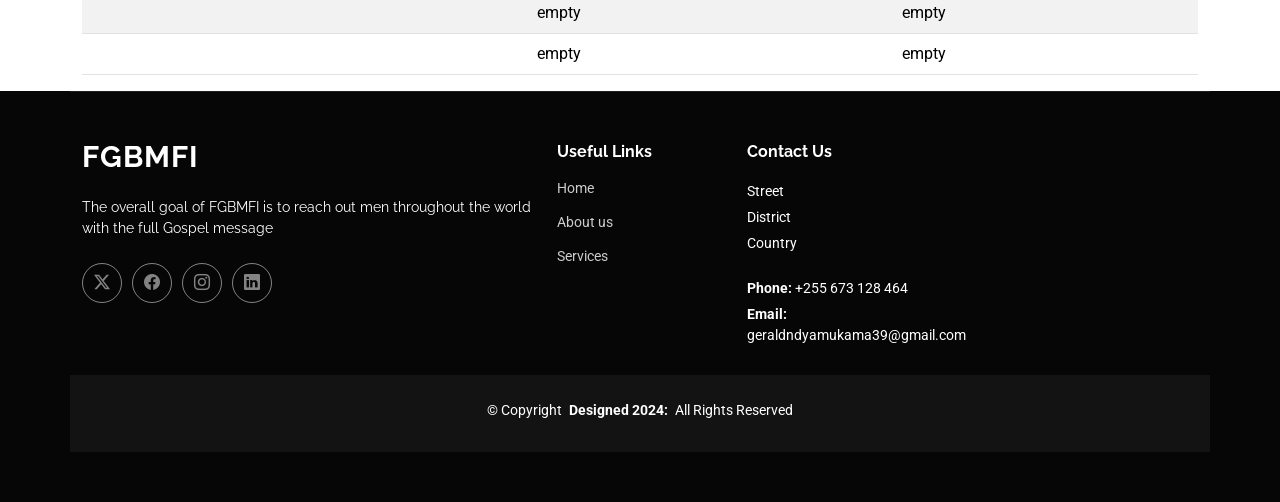
<file: wait.html>
<!doctype html>
<html lang="en">
  <head>
    <meta charset="utf-8" />
    <meta content="width=device-width, initial-scale=1.0" name="viewport" />
    <title>FGBMFI</title>
    <meta name="description" content="" />
    <meta name="keywords" content="" />

    <!-- Favicons -->
    <link href="assets/img/favicon.png" rel="icon" />
    <link href="assets/img/apple-touch-icon.png" rel="apple-touch-icon" />

    <!-- Fonts -->
    <link href="https://fonts.googleapis.com" rel="preconnect" />
    <link href="https://fonts.gstatic.com" rel="preconnect" crossorigin />
    <link
      href="https://fonts.googleapis.com/css2?family=Roboto:ital,wght@0,100;0,300;0,400;0,500;0,700;0,900;1,100;1,300;1,400;1,500;1,700;1,900&family=Poppins:ital,wght@0,100;0,200;0,300;0,400;0,500;0,600;0,700;0,800;0,900;1,100;1,200;1,300;1,400;1,500;1,600;1,700;1,800;1,900&family=Raleway:ital,wght@0,100;0,200;0,300;0,400;0,500;0,600;0,700;0,800;0,900;1,100;1,200;1,300;1,400;1,500;1,600;1,700;1,800;1,900&display=swap"
      rel="stylesheet"
    />

    <!-- Vendor CSS Files -->
    <link
      href="assets/vendor/bootstrap/css/bootstrap.min.css"
      rel="stylesheet"
    />
    <link
      href="assets/vendor/bootstrap-icons/bootstrap-icons.css"
      rel="stylesheet"
    />
    <link href="assets/vendor/aos/aos.css" rel="stylesheet" />
    <link
      href="assets/vendor/glightbox/css/glightbox.min.css"
      rel="stylesheet"
    />
    <link href="assets/vendor/swiper/swiper-bundle.min.css" rel="stylesheet" />

    <!-- Main CSS File -->
    <link href="assets/css/main.css" rel="stylesheet" />

    <!-- =======================================================
     Designed by I'm PokaTech
  ======================================================== -->
  </head>

  <body class="starter-page-page">
    <header id="header" class="header sticky-top">
      <div class="topbar d-flex align-items-center accent-background"> 
        <div
          class="container d-flex justify-content-center justify-content-md-between"
        >
          <div class="contact-info d-flex align-items-center">
            <i class="bi bi-envelope d-flex align-items-center"
              ><a href="mailto:contact@example.com"
                >geraldndyamukama39@gmail.com</a
              ></i
            >
            <i class="bi bi-phone d-flex align-items-center ms-4"
              ><span>+255 673 128 464</span></i
            >
          </div>
          <div class="social-links d-none d-md-flex align-items-center">
            <a href="#" class="twitter"><i class="bi bi-twitter-x"></i></a>
            <a href="#" class="facebook"><i class="bi bi-facebook"></i></a>
            <a href="#" class="instagram"><i class="bi bi-instagram"></i></a>
            <a href="#" class="linkedin"><i class="bi bi-linkedin"></i></a>
          </div>
        </div>
      </div>
      <!-- End Top Bar -->

      <div class="branding d-flex align-items-cente">
        <div
          class="container position-relative d-flex align-items-center justify-content-between"
        >
          <a href="index.html" class="logo d-flex align-items-center">
            <!-- Uncomment the line below if you also wish to use an image logo -->
            <!-- <img src="assets/img/logo.png" alt=""> -->
            <h1 class="sitename">FGBMFI</h1>
          </a>

          <nav id="navmenu" class="navmenu">
            <ul>
              <li class="dropdown">
                <a href="index.html"><span>Home</span></a>
              </li>
              <li><a href="Membership.html">Membership</a></li>
              <li><a href="wait.html" class="active">Regions</a></li>
              <li><a href="news.html">News & Event</a></li>
              <li><a href="books.html">Airlift</a></li>
              <li><a href="convetion.html">Conventions</a></li>
              <li><a href="source.html">Books</a></li>
            </ul>
            <i class="mobile-nav-toggle d-xl-none bi bi-list"></i>
          </nav>
        </div>
      </div>
    </header>

    <main class="main">
      <!--for Arusha contents-->
      <div class="container d-flex justify-content-center">
        <table class="table table-striped">
          <thead class="">
            <tr>
              <td>
                <h6>
                  <h6>
                    <b>Arusha</b>
                  </h6>
                </h6>
              </td>
            </tr>
            <tr>
              <td>
                <b>Chapter</b>
              </td>
              <td>
                <b>Target Area</b>
              </td>
              <td>
                <b>Members</b>
              </td>
            </tr>
          </thead>

          <tbody>
            <!--Row one-->
            <tr>
              <td>Mount Meru Chapter</td>
              <td>empty</td>
              <td>empty</td>
            </tr>
            <!--Row Two-->
            <tr>
              <td>Kingdom Chapter</td>
              <td>empty</td>
              <td>empty</td>
            </tr>
            <!--Row Three-->
            <tr>
              <td>University Chapter</td>
              <td>empty</td>
              <td>empty</td>
            </tr>
            <!--Row Four-->
            <tr>
              <td>Executive Chapter</td>
              <td>empty</td>
              <td>empty</td>
            </tr>
          </tbody>
        </table>
      </div>
      <!--for Dar es salaam-->
      <div class="container d-flex justify-content-center">
        <table class="table table-striped">
          <thead class="">
            <tr>
              <td>
                <h6>
                  <h6>
                    <b>Dar es Salaam</b>
                  </h6>
                </h6>
              </td>
            </tr>
            <tr>
              <td>
                <b>Chapter</b>
              </td>
              <td>
                <b>Target Area</b>
              </td>
              <td>
                <b>Members</b>
              </td>
            </tr>
          </thead>

          <tbody>
            <!--Row one-->
            <tr>
              <td>Mwangaza Chapter</td>
              <td>empty</td>
              <td>empty</td>
            </tr>
            <!--Row Two-->
            <tr>
              <td>Kingdom Chapter</td>
              <td>Mbweni</td>
              <td>empty</td>
            </tr>
            <!--Row Three-->
            <tr>
              <td>University Chapter</td>
              <td>Ubungo</td>
              <td>empty</td>
            </tr>
            <!--Row Four-->
            <tr>
              <td>Executive Chapter</td>
              <td>City Center</td>
              <td>empty</td>
            </tr>
            <!--Row Five-->
            <tr>
              <td>Sinza Chapter</td>
              <td>Kinondoni</td>
              <td>empty</td>
            </tr>
            <!--Row Six-->
            <tr>
              <td>New generation Chapter</td>
              <td>Ubungo</td>
              <td>empty</td>
            </tr>
            <!--Row Seven-->
            <tr>
              <td>Victorious Chapter</td>
              <td>empty</td>
              <td>empty</td>
            </tr>
            <!--Row Eight-->
            <tr>
              <td>Mbezi Chapter</td>
              <td>empty</td>
              <td>empty</td>
            </tr>
            <!--Row Nine-->
            <tr>
              <td>Oyster Bay Chapter</td>
              <td>empty</td>
              <td>empty</td>
            </tr>
          </tbody>
        </table>
      </div>
      <!--for pwani-->
      <div class="container d-flex justify-content-center">
        <table class="table table-striped">
          <thead class="">
            <tr>
              <td>
                <h6>
                  <h6>
                    <b>Pwani</b>
                  </h6>
                </h6>
              </td>
            </tr>
            <tr>
              <td>
                <b>Chapter</b>
              </td>
              <td>
                <b>Target Area</b>
              </td>
              <td>
                <b>Members</b>
              </td>
            </tr>
          </thead>

          <tbody>
            <!--Row one-->
            <tr>
              <td>Kibaha Chapter</td>
              <td>empty</td>
              <td>empty</td>
            </tr>
            <!--Row Two-->
            <tr>
              <td></td>
              <td>empty</td>
              <td>empty</td>
            </tr>
            <!--Row Three-->
            <tr>
              <td></td>
              <td>empty</td>
              <td>empty</td>
            </tr>
            <!--Row Four-->
            <tr>
              <td></td>
              <td>empty</td>
              <td>empty</td>
            </tr>
          </tbody>
        </table>
      </div>
      <!--FOR SHINYANGA-->
      <div class="container d-flex justify-content-center">
        <table class="table table-striped">
          <thead class="">
            <tr>
              <td>
                <h6>
                  <h6>
                    <b>Shinyanga</b>
                  </h6>
                </h6>
              </td>
            </tr>
            <tr>
              <td>
                <b>Chapter</b>
              </td>
              <td>
                <b>Target Area</b>
              </td>
              <td>
                <b>Members</b>
              </td>
            </tr>
          </thead>

          <tbody>
            <!--Row one-->
            <tr>
              <td>Mwangaza Chapter</td>
              <td>empty</td>
              <td>empty</td>
            </tr>
            <!--Row Two-->
            <tr>
              <td></td>
              <td>empty</td>
              <td>empty</td>
            </tr>
            <!--Row Three-->
            <tr>
              <td></td>
              <td>empty</td>
              <td>empty</td>
            </tr>
            <!--Row Four-->
            <tr>
              <td></td>
              <td>empty</td>
              <td>empty</td>
            </tr>
          </tbody>
        </table>
      </div>

      <!--for zanzibar-->
      <div class="container d-flex justify-content-center">
        <table class="table table-striped">
          <thead class="">
            <tr>
              <td>
                <h6>
                  <h6>
                    <b>Zanzibar</b>
                  </h6>
                </h6>
              </td>
            </tr>
            <tr>
              <td>
                <b>Chapter</b>
              </td>
              <td>
                <b>Target Area</b>
              </td>
              <td>
                <b>Members</b>
              </td>
            </tr>
          </thead>

          <tbody>
            <!--Row one-->
            <tr>
              <td>Unguja Chapter</td>
              <td>empty</td>
              <td>empty</td>
            </tr>
            <!--Row Two-->
            <tr>
              <td></td>
              <td>empty</td>
              <td>empty</td>
            </tr>
            <!--Row Three-->
            <tr>
              <td></td>
              <td>empty</td>
              <td>empty</td>
            </tr>
            <!--Row Four-->
            <tr>
              <td></td>
              <td>empty</td>
              <td>empty</td>
            </tr>
          </tbody>
        </table>
      </div>
    </main>

    <footer id="footer" class="footer dark-background">
      <div class="container footer-top">
        <div class="row gy-4">
          <div class="col-lg-5 col-md-12 footer-about">
            <a href="index.html" class="logo d-flex align-items-center">
              <span class="sitename">FGBMFI</span>
            </a>
            <p>
              The overall goal of FGBMFI is to reach out men throughout the
              world with the full Gospel message
            </p>
            <div class="social-links d-flex mt-4">
              <a href=""><i class="bi bi-twitter-x"></i></a>
              <a href=""><i class="bi bi-facebook"></i></a>
              <a href=""><i class="bi bi-instagram"></i></a>
              <a href=""><i class="bi bi-linkedin"></i></a>
            </div>
          </div>

          <div class="col-lg-2 col-6 footer-links">
            <h4>Useful Links</h4>
            <ul>
              <li><a href="#">Home</a></li>
              <li><a href="#">About us</a></li>
              <li><a href="#">Services</a></li>
            </ul>
          </div>

          <div
            class="col-lg-3 col-md-12 footer-contact text-center text-md-start"
          >
            <h4>Contact Us</h4>
            <p>Street</p>
            <p>District</p>
            <p>Country</p>
            <p class="mt-4">
              <strong>Phone:</strong> <span>+255 673 128 464</span>
            </p>
            <p>
              <strong>Email:</strong> <span>geraldndyamukama39@gmail.com</span>
            </p>
          </div>
        </div>
      </div>

      <div class="container copyright text-center mt-4">
        <p>
          © <span>Copyright</span>
          <strong class="px-1 sitename">Designed 2024:</strong>
          <span>All Rights Reserved</span>
        </p>
        <div class="credits"></div>
      </div>
    </footer>

    <!-- Scroll Top -->
    <a
      href="#"
      id="scroll-top"
      class="scroll-top d-flex align-items-center justify-content-center"
      ><i class="bi bi-arrow-up-short"></i
    ></a>

    <!-- Preloader -->
    <div id="preloader"></div>

    <!-- Vendor JS Files -->
    <script src="assets/vendor/bootstrap/js/bootstrap.bundle.min.js"></script>
    <script src="assets/vendor/php-email-form/validate.js"></script>
    <script src="assets/vendor/aos/aos.js"></script>
    <script src="assets/vendor/glightbox/js/glightbox.min.js"></script>
    <script src="assets/vendor/swiper/swiper-bundle.min.js"></script>
    <script src="assets/vendor/imagesloaded/imagesloaded.pkgd.min.js"></script>
    <script src="assets/vendor/isotope-layout/isotope.pkgd.min.js"></script>

    <!-- Main JS File -->
    <script src="assets/js/main.js"></script>
  </body>
</html>
</file>
<file: assets/css/main.css>
/**
Designed by I'm PokaTech
*/

/*--------------------------------------------------------------
# Font & Color Variables
# Help: https://bootstrapmade.com/color-system/
--------------------------------------------------------------*/
/* Fonts */
:root {
  --default-font: "Roboto",  system-ui, -apple-system, "Segoe UI", Roboto, "Helvetica Neue", Arial, "Noto Sans", "Liberation Sans", sans-serif, "Apple Color Emoji", "Segoe UI Emoji", "Segoe UI Symbol", "Noto Color Emoji";
  --heading-font: "Raleway",  sans-serif;
  --nav-font: "Poppins",  sans-serif;
}

/* Global Colors - The following color variables are used throughout the website. Updating them here will change the color scheme of the entire website */
:root { 
  --background-color: #ffffff; /* Background color for the entire website, including individual sections */
  --default-color: #555555; /* Default color used for the majority of the text content across the entire website */
  --heading-color: #222222; /* Color for headings, subheadings and title throughout the website */
  --accent-color: #0f458b; /* Accent color that represents your brand on the website. It's used for buttons, links, and other elements that need to stand out */
  --surface-color: #ffffff; /* The surface color is used as a background of boxed elements within sections, such as cards, icon boxes, or other elements that require a visual separation from the global background. */
  --contrast-color: #ffffff; /* Contrast color for text, ensuring readability against backgrounds of accent, heading, or default colors. */
}

/* Nav Menu Colors - The following color variables are used specifically for the navigation menu. They are separate from the global colors to allow for more customization options */
:root {
  --nav-color: #555555;  /* The default color of the main navmenu links */
  --nav-hover-color: #102894; /* Applied to main navmenu links when they are hovered over or active */
  --nav-mobile-background-color: #ffffff; /* Used as the background color for mobile navigation menu */
  --nav-dropdown-background-color: #ffffff; /* Used as the background color for dropdown items that appear when hovering over primary navigation items */
  --nav-dropdown-color: #555555; /* Used for navigation links of the dropdown items in the navigation menu. */
  --nav-dropdown-hover-color: #0f458b; /* Similar to --nav-hover-color, this color is applied to dropdown navigation links when they are hovered over. */
}

/* Color Presets - These classes override global colors when applied to any section or element, providing reuse of the sam color scheme. */

.light-background {
  --background-color: #f9fcf9;
  --surface-color: #ffffff;
}

.dark-background {
  --background-color: #060606;
  --default-color: #ffffff;
  --heading-color: #ffffff;
  --surface-color: #252525;
  --contrast-color: #ffffff;
}

.accent-background {
  --background-color: #295fa5;
  --default-color: #ffffff;
  --heading-color: #ffffff;
  --surface-color: #80aac7;
}

/* Smooth scroll */
:root {
  scroll-behavior: smooth;
}

/*--------------------------------------------------------------
# General Styling & Shared Classes
--------------------------------------------------------------*/
body {
  color: var(--default-color);
  background-color: var(--background-color);
  font-family: var(--default-font);
}

a {
  color: var(--accent-color);
  text-decoration: none;
  transition: 0.3s;
}

a:hover {
  color: color-mix(in srgb, var(--accent-color), transparent 25%);
  text-decoration: none;
}

h1,
h2,
h3,
h4,
h5,
h6 {
  color: var(--heading-color);
  font-family: var(--heading-font);
}

/* Pulsating Play Button
------------------------------*/
.pulsating-play-btn {
  width: 94px;
  height: 94px;
  background: radial-gradient(var(--accent-color) 50%, color-mix(in srgb, var(--accent-color), transparent 75%) 52%);
  border-radius: 50%;
  display: block;
  position: relative;
  overflow: hidden;
}

.pulsating-play-btn:before {
  content: "";
  position: absolute;
  width: 120px;
  height: 120px;
  animation-delay: 0s;
  animation: pulsate-play-btn 2s;
  animation-direction: forwards;
  animation-iteration-count: infinite;
  animation-timing-function: steps;
  opacity: 1;
  border-radius: 50%;
  border: 5px solid color-mix(in srgb, var(--accent-color), transparent 30%);
  top: -15%;
  left: -15%;
  background: rgba(198, 16, 0, 0);
}

.pulsating-play-btn:after {
  content: "";
  position: absolute;
  left: 50%;
  top: 50%;
  transform: translateX(-40%) translateY(-50%);
  width: 0;
  height: 0;
  border-top: 10px solid transparent;
  border-bottom: 10px solid transparent;
  border-left: 15px solid #fff;
  z-index: 100;
  transition: all 400ms cubic-bezier(0.55, 0.055, 0.675, 0.19);
}

.pulsating-play-btn:hover:before {
  content: "";
  position: absolute;
  left: 50%;
  top: 50%;
  transform: translateX(-40%) translateY(-50%);
  width: 0;
  height: 0;
  border: none;
  border-top: 10px solid transparent;
  border-bottom: 10px solid transparent;
  border-left: 15px solid #fff;
  z-index: 200;
  animation: none;
  border-radius: 0;
}

.pulsating-play-btn:hover:after {
  border-left: 15px solid var(--accent-color);
  transform: scale(20);
}

@keyframes pulsate-play-btn {
  0% {
    transform: scale(0.6, 0.6);
    opacity: 1;
  }

  100% {
    transform: scale(1, 1);
    opacity: 0;
  }
}

/* PHP Email Form Messages
------------------------------*/
.php-email-form .error-message {
  display: none;
  background: #df1529;
  color: #ffffff;
  text-align: left;
  padding: 15px;
  margin-bottom: 24px;
  font-weight: 600;
}

.php-email-form .sent-message {
  display: none;
  color: #ffffff;
  background: #295fa5;
  text-align: center;
  padding: 15px;
  margin-bottom: 24px;
  font-weight: 600;
}

.php-email-form .loading {
  display: none;
  background: var(--surface-color);
  text-align: center;
  padding: 15px;
  margin-bottom: 24px;
}

.php-email-form .loading:before {
  content: "";
  display: inline-block;
  border-radius: 50%;
  width: 24px;
  height: 24px;
  margin: 0 10px -6px 0;
  border: 3px solid var(--accent-color);
  border-top-color: var(--surface-color);
  animation: php-email-form-loading 1s linear infinite;
}

@keyframes php-email-form-loading {
  0% {
    transform: rotate(0deg);
  }

  100% {
    transform: rotate(360deg);
  }
}

/*--------------------------------------------------------------
# Global Header
--------------------------------------------------------------*/
.header {
  color: var(--default-color);
  transition: all 0.5s;
  z-index: 997;
  background-color: var(--background-color);
}

.header .topbar {
  background-color: var(--background-color);
  height: 40px;
  padding: 0;
  font-size: 14px;
  transition: all 0.5s;
}

.header .topbar .contact-info i {
  font-style: normal;
  color: var(--contrast-color);
}

.header .topbar .contact-info i a,
.header .topbar .contact-info i span {
  padding-left: 5px;
  color: var(--contrast-color);
}

@media (max-width: 575px) {

  .header .topbar .contact-info i a,
  .header .topbar .contact-info i span {
    font-size: 13px;
  }
}

.header .topbar .contact-info i a {
  line-height: 0;
  transition: 0.3s;
}

.header .topbar .contact-info i a:hover {
  color: var(--contrast-color);
  text-decoration: underline;
}

.header .topbar .social-links a {
  color: color-mix(in srgb, var(--contrast-color), transparent 40%);
  line-height: 0;
  transition: 0.3s;
  margin-left: 20px;
}

.header .topbar .social-links a:hover {
  color: var(--contrast-color);
}

.header .branding {
  min-height: 60px;
  padding: 10px 0;
}

.header .logo {
  line-height: 1;
}

.header .logo img {
  max-height: 36px;
  margin-right: 8px;
}

.header .logo h1 {
  font-size: 28px;
  margin: 0;
  font-weight: 700;
  color: var(--accent-color);
  text-transform: uppercase;
}

.scrolled .header {
  box-shadow: 0px 0 18px rgba(0, 0, 0, 0.1);
}

/*--------------------------------------------------------------
# Navigation Menu
--------------------------------------------------------------*/
/* Navmenu - Desktop */
@media (min-width: 1200px) {
  .navmenu {
    padding: 0;
  }

  .navmenu ul {
    margin: 0;
    padding: 0;
    display: flex;
    list-style: none;
    align-items: center;
  }

  .navmenu li {
    position: relative;
  }

  .navmenu a,
  .navmenu a:focus {
    color: var(--nav-color);
    padding: 18px 15px;
    font-size: 16px;
    font-family: var(--nav-font);
    font-weight: 400;
    display: flex;
    align-items: center;
    justify-content: space-between;
    white-space: nowrap;
    transition: 0.3s;
  }

  .navmenu a i,
  .navmenu a:focus i {
    font-size: 12px;
    line-height: 0;
    margin-left: 5px;
    transition: 0.3s;
  }

  .navmenu li:last-child a {
    padding-right: 0;
  }

  .navmenu li:hover>a,
  .navmenu .active,
  .navmenu .active:focus {
    color: var(--nav-hover-color);
  }

  .navmenu .dropdown ul {
    margin: 0;
    padding: 10px 0;
    background: var(--nav-dropdown-background-color);
    display: block;
    position: absolute;
    visibility: hidden;
    left: 14px;
    top: 130%;
    opacity: 0;
    transition: 0.3s;
    border-radius: 4px;
    z-index: 99;
    box-shadow: 0px 0px 30px rgba(0, 0, 0, 0.1);
  }

  .navmenu .dropdown ul li {
    min-width: 200px;
  }

  .navmenu .dropdown ul a {
    padding: 10px 20px;
    font-size: 15px;
    text-transform: none;
    color: var(--nav-dropdown-color);
  }

  .navmenu .dropdown ul a i {
    font-size: 12px;
  }

  .navmenu .dropdown ul a:hover,
  .navmenu .dropdown ul .active:hover,
  .navmenu .dropdown ul li:hover>a {
    color: var(--nav-dropdown-hover-color);
  }

  .navmenu .dropdown:hover>ul {
    opacity: 1;
    top: 100%;
    visibility: visible;
  }

  .navmenu .dropdown .dropdown ul {
    top: 0;
    left: -90%;
    visibility: hidden;
  }

  .navmenu .dropdown .dropdown:hover>ul {
    opacity: 1;
    top: 0;
    left: -100%;
    visibility: visible;
  }
}

/* Navmenu - Mobile */
@media (max-width: 1199px) {
  .mobile-nav-toggle {
    color: var(--nav-color);
    font-size: 28px;
    line-height: 0;
    margin-right: 10px;
    cursor: pointer;
    transition: color 0.3s;
  }

  .navmenu {
    padding: 0;
    z-index: 9997;
  }

  .navmenu ul {
    display: none;
    list-style: none;
    position: absolute;
    inset: 60px 20px 20px 20px;
    padding: 10px 0;
    margin: 0;
    border-radius: 6px;
    background-color: var(--nav-mobile-background-color);
    overflow-y: auto;
    transition: 0.3s;
    z-index: 9998;
    box-shadow: 0px 0px 30px rgba(0, 0, 0, 0.1);
  }

  .navmenu a,
  .navmenu a:focus {
    color: var(--nav-dropdown-color);
    padding: 10px 20px;
    font-family: var(--nav-font);
    font-size: 17px;
    font-weight: 500;
    display: flex;
    align-items: center;
    justify-content: space-between;
    white-space: nowrap;
    transition: 0.3s;
  }

  .navmenu a i,
  .navmenu a:focus i {
    font-size: 12px;
    line-height: 0;
    margin-left: 5px;
    width: 30px;
    height: 30px;
    display: flex;
    align-items: center;
    justify-content: center;
    border-radius: 50%;
    transition: 0.3s;
    background-color: color-mix(in srgb, var(--accent-color), transparent 90%);
  }

  .navmenu a i:hover,
  .navmenu a:focus i:hover {
    background-color: var(--accent-color);
    color: var(--contrast-color);
  }

  .navmenu a:hover,
  .navmenu .active,
  .navmenu .active:focus {
    color: var(--nav-dropdown-hover-color);
  }

  .navmenu .active i,
  .navmenu .active:focus i {
    background-color: var(--accent-color);
    color: var(--contrast-color);
    transform: rotate(180deg);
  }

  .navmenu .dropdown ul {
    position: static;
    display: none;
    z-index: 99;
    padding: 10px 0;
    margin: 10px 20px;
    background-color: var(--nav-dropdown-background-color);
    border: 1px solid color-mix(in srgb, var(--default-color), transparent 90%);
    box-shadow: none;
    transition: all 0.5s ease-in-out;
  }

  .navmenu .dropdown ul ul {
    background-color: rgba(33, 37, 41, 0.1);
  }

  .navmenu .dropdown>.dropdown-active {
    display: block;
    background-color: rgba(33, 37, 41, 0.03);
  }

  .mobile-nav-active {
    overflow: hidden;
  }

  .mobile-nav-active .mobile-nav-toggle {
    color: #fff;
    position: absolute;
    font-size: 32px;
    top: 15px;
    right: 15px;
    margin-right: 0;
    z-index: 9999;
  }

  .mobile-nav-active .navmenu {
    position: fixed;
    overflow: hidden;
    inset: 0;
    background: rgba(33, 37, 41, 0.8);
    transition: 0.3s;
  }

  .mobile-nav-active .navmenu>ul {
    display: block;
  }
}

/*--------------------------------------------------------------
# Global Footer
--------------------------------------------------------------*/
.footer {
  color: var(--default-color);
  background-color: var(--background-color);
  font-size: 14px;
  padding-bottom: 50px;
  position: relative;
}

.footer .footer-top {
  padding-top: 50px;
  border-top: 1px solid color-mix(in srgb, var(--default-color), transparent 90%);
}

.footer .footer-about .logo {
  line-height: 1;
  margin-bottom: 25px;
}

.footer .footer-about .logo img {
  max-height: 40px;
  margin-right: 6px;
}

.footer .footer-about .logo span {
  color: var(--heading-color);
  font-size: 30px;
  font-weight: 700;
  letter-spacing: 1px;
  font-family: var(--heading-font);
}

.footer .footer-about p {
  font-size: 14px;
  font-family: var(--heading-font);
}

.footer .social-links a {
  display: flex;
  align-items: center;
  justify-content: center;
  width: 40px;
  height: 40px;
  border-radius: 50%;
  border: 1px solid color-mix(in srgb, var(--default-color), transparent 50%);
  font-size: 16px;
  color: color-mix(in srgb, var(--default-color), transparent 50%);
  margin-right: 10px;
  transition: 0.3s;
}

.footer .social-links a:hover {
  color: var(--accent-color);
  border-color: var(--accent-color);
}

.footer h4 {
  font-size: 16px;
  font-weight: bold;
  position: relative;
  padding-bottom: 12px;
}

.footer .footer-links {
  margin-bottom: 30px;
}

.footer .footer-links ul {
  list-style: none;
  padding: 0;
  margin: 0;
}

.footer .footer-links ul i {
  padding-right: 2px;
  font-size: 12px;
  line-height: 0;
}

.footer .footer-links ul li {
  padding: 10px 0;
  display: flex;
  align-items: center;
}

.footer .footer-links ul li:first-child {
  padding-top: 0;
}

.footer .footer-links ul a {
  color: color-mix(in srgb, var(--default-color), transparent 20%);
  display: inline-block;
  line-height: 1;
}

.footer .footer-links ul a:hover {
  color: var(--accent-color);
}

.footer .footer-contact p {
  margin-bottom: 5px;
}

.footer .copyright {
  padding-top: 25px;
  padding-bottom: 25px;
  background-color: color-mix(in srgb, var(--default-color), transparent 95%);
}

.footer .copyright p {
  margin-bottom: 0;
}

.footer .credits {
  margin-top: 6px;
  font-size: 13px;
}

/*--------------------------------------------------------------
# Preloader
--------------------------------------------------------------*/
#preloader {
  position: fixed;
  inset: 0;
  z-index: 999999;
  overflow: hidden;
  background: var(--background-color);
  transition: all 0.6s ease-out;
}

#preloader:before {
  content: "";
  position: fixed;
  top: calc(50% - 30px);
  left: calc(50% - 30px);
  border: 6px solid #ffffff;
  border-color: var(--accent-color) transparent var(--accent-color) transparent;
  border-radius: 50%;
  width: 60px;
  height: 60px;
  animation: animate-preloader 1.5s linear infinite;
}

@keyframes animate-preloader {
  0% {
    transform: rotate(0deg);
  }

  100% {
    transform: rotate(360deg);
  }
}

/*--------------------------------------------------------------
# Scroll Top Button
--------------------------------------------------------------*/
.scroll-top {
  position: fixed;
  visibility: hidden;
  opacity: 0;
  right: 15px;
  bottom: 15px;
  z-index: 99999;
  background-color: var(--accent-color);
  width: 40px;
  height: 40px;
  border-radius: 4px;
  transition: all 0.4s;
}

.scroll-top i {
  font-size: 24px;
  color: var(--contrast-color);
  line-height: 0;
}

.scroll-top:hover {
  background-color: color-mix(in srgb, var(--accent-color), transparent 20%);
  color: var(--contrast-color);
}

.scroll-top.active {
  visibility: visible;
  opacity: 1;
}

/*--------------------------------------------------------------
# Disable aos animation delay on mobile devices
--------------------------------------------------------------*/
@media screen and (max-width: 768px) {
  [data-aos-delay] {
    transition-delay: 0 !important;
  }
}

/*--------------------------------------------------------------
# Global Page Titles & Breadcrumbs
--------------------------------------------------------------*/
.page-title {
  color: var(--default-color);
  background-color: var(--background-color);
  position: relative;
}

.page-title .heading {
  padding: 80px 0;
  border-top: 1px solid color-mix(in srgb, var(--default-color), transparent 90%);
}

.page-title .heading h1 {
  font-size: 38px;
  font-weight: 700;
}

.page-title nav {
  background-color: color-mix(in srgb, var(--default-color), transparent 95%);
  padding: 20px 0;
}

.page-title nav ol {
  display: flex;
  flex-wrap: wrap;
  list-style: none;
  margin: 0;
  font-size: 16px;
  font-weight: 600;
}

.page-title nav ol li+li {
  padding-left: 10px;
}

.page-title nav ol li+li::before {
  content: "/";
  display: inline-block;
  padding-right: 10px;
  color: color-mix(in srgb, var(--default-color), transparent 70%);
}

/*--------------------------------------------------------------
# Global Sections
--------------------------------------------------------------*/
section,
.section {
  color: var(--default-color);
  background-color: var(--background-color);
  padding: 60px 0;
  scroll-margin-top: 120px;
  overflow: clip;
}

@media (max-width: 1199px) {

  section,
  .section {
    scroll-margin-top: 100px;
  }
}

/*--------------------------------------------------------------
# Global Section Titles
--------------------------------------------------------------*/
.section-title {
  text-align: center;
  padding-bottom: 60px;
  position: relative;
}

.section-title h2 {
  font-size: 32px;
  font-weight: 700;
  margin-bottom: 20px;
  padding-bottom: 20px;
  position: relative;
}

.section-title h2:before {
  content: "";
  position: absolute;
  display: block;
  width: 160px;
  height: 1px;
  background: color-mix(in srgb, var(--default-color), transparent 60%);
  left: 0;
  right: 0;
  bottom: 1px;
  margin: auto;
}

.section-title h2::after {
  content: "";
  position: absolute;
  display: block;
  width: 60px;
  height: 3px;
  background: var(--accent-color);
  left: 0;
  right: 0;
  bottom: 0;
  margin: auto;
}

.section-title p {
  margin-bottom: 0;
}

/*--------------------------------------------------------------
# Hero Section
--------------------------------------------------------------*/
.hero {
  padding: 0;
}

.hero .carousel {
  width: 100%;
  min-height: 70vh;
  padding: 0;
  margin: 0;
  background-color: var(--background-color);
  position: relative;
}

.hero img {
  position: absolute;
  inset: 0;
  display: block;
  width: 100%;
  height: 100%;
  object-fit: cover;
  z-index: 1;
}

.hero .carousel-item {
  position: absolute;
  inset: 0;
  background-size: cover;
  background-position: center;
  background-repeat: no-repeat;
  overflow: hidden;
}

.hero .carousel-item:before { 
  content: "";
  background: color-mix(in srgb, var(--background-color), transparent 90%);
  position: absolute;
  inset: 0;
  z-index: 2;
}

.hero .carousel-container {
  position: absolute;
  inset: 90px 64px 64px 64px;
  display: flex;
  justify-content: center;
  align-items: center;
  flex-direction: column;
  z-index: 3;
}

.hero h2 {
  margin-bottom: 30px;
  font-size: 48px;
  font-weight: 700;
  animation: fadeInDown 1s both;
}

@media (max-width: 768px) {
  .hero h2 {
    font-size: 30px;
  }
}

.hero p {
  animation: fadeInDown 1s both 0.2s;
}

@media (min-width: 1024px) {

  .hero h2,
  .hero p {
    max-width: 60%;
  }
}

.hero .btn-get-started {
  color: var(--contrast-color);
  background: var(--accent-color);
  font-family: var(--heading-font);
  font-weight: 500;
  font-size: 15px;
  letter-spacing: 1px;
  display: inline-block;
  padding: 8px 32px;
  border-radius: 50px;
  transition: 0.5s;
  margin: 10px;
  animation: fadeInUp 1s both 0.4s;
}

.hero .btn-get-started:hover {
  background: color-mix(in srgb, var(--accent-color), transparent 20%);
}

.hero .carousel-control-prev,
.hero .carousel-control-next {
  width: 10%;
  transition: 0.3s;
  opacity: 0.5;
}

.hero .carousel-control-prev:focus,
.hero .carousel-control-next:focus {
  opacity: 0.5;
}

.hero .carousel-control-prev:hover,
.hero .carousel-control-next:hover {
  opacity: 0.9;
}

@media (min-width: 1024px) {

  .hero .carousel-control-prev,
  .hero .carousel-control-next {
    width: 5%;
  }
}

.hero .carousel-control-next-icon,
.hero .carousel-control-prev-icon {
  background: none;
  font-size: 32px;
  line-height: 1;
}

.hero .carousel-indicators {
  list-style: none;
}

.hero .carousel-indicators li {
  cursor: pointer;
}

@keyframes fadeInUp {
  from {
    opacity: 0;
    transform: translate3d(0, 100%, 0);
  }

  to {
    opacity: 1;
    transform: translate3d(0, 0, 0);
  }
}

@keyframes fadeInDown {
  from {
    opacity: 0;
    transform: translate3d(0, -100%, 0);
  }

  to {
    opacity: 1;
    transform: translate3d(0, 0, 0);
  }
}

/*--------------------------------------------------------------
# Featured Services Section
--------------------------------------------------------------*/
.featured-services {
  padding: 30px 0;
}

.featured-services .service-item {
  padding: 50px 30px;
  transition: all ease-in-out 0.4s;
  height: 100%;
}

.featured-services .service-item .icon {
  margin-bottom: 10px;
}

.featured-services .service-item .icon i {
  color: var(--accent-color);
  font-size: 36px;
  transition: 0.3s;
}

.featured-services .service-item h4 {
  font-weight: 700;
  margin-bottom: 15px;
  font-size: 20px;
}

.featured-services .service-item h4 a {
  color: var(--heading-color);
  transition: ease-in-out 0.3s;
}

.featured-services .service-item p {
  line-height: 24px;
  font-size: 14px;
  margin-bottom: 0;
}

.featured-services .service-item:hover {
  transform: translateY(-10px);
}

.featured-services .service-item:hover h4 a {
  color: var(--accent-color);
}

/*--------------------------------------------------------------
# About Section
--------------------------------------------------------------*/
.about .content h3 {
  font-size: 1.75rem;
  font-weight: 700;
}

.about .content ul {
  list-style: none;
  padding: 0;
}

.about .content ul li {
  padding: 10px 0 0 0;
  display: flex;
}

.about .content ul i {
  color: var(--accent-color);
  margin-right: 0.5rem;
  line-height: 1.2;
  font-size: 1.25rem;
}

.about .content p:last-child {
  margin-bottom: 0;
}

.about .pulsating-play-btn {
  position: absolute;
  left: calc(50% - 47px);
  top: calc(50% - 47px);
}

/*--------------------------------------------------------------
# Why Us Section
--------------------------------------------------------------*/
.why-us .card {
  background-color: var(--surface-color);
  color: var(--default-color);
  border: 1px solid color-mix(in srgb, var(--default-color), transparent 90%);
  padding: 40px;
  margin: -1px;
  border-radius: 0;
}

.why-us .card span {
  display: block;
  font-size: 24px;
  font-weight: 400;
  color: var(--accent-color);
}

.why-us .card h4 {
  color: color-mix(in srgb, var(--heading-color), transparent 20%);
  font-size: 24px;
  font-weight: 600;
  padding: 0;
  margin: 20px 0;
}

.why-us .card p {
  color: color-mix(in srgb, var(--default-color), transparent 40%);
  font-size: 15px;
  margin: 0;
  padding: 0;
}

/*--------------------------------------------------------------
# Clients Section
--------------------------------------------------------------*/
.clients .swiper-slide img {
  opacity: 0.5;
  transition: 0.3s;
  filter: grayscale(100);
}

.clients .swiper-slide img:hover {
  filter: none;
  opacity: 1;
}

.clients .swiper-wrapper {
  height: auto;
}

.clients .swiper-pagination {
  margin-top: 20px;
  position: relative;
}

.clients .swiper-pagination .swiper-pagination-bullet {
  width: 12px;
  height: 12px;
  opacity: 1;
  background-color: color-mix(in srgb, var(--default-color), transparent 80%);
}

.clients .swiper-pagination .swiper-pagination-bullet-active {
  background-color: var(--accent-color);
}

/*--------------------------------------------------------------
# Services Section
--------------------------------------------------------------*/
.services .service-item {
  background-color: var(--surface-color);
  box-shadow: 0px 0 30px rgba(0, 0, 0, 0.1);
  height: 100%;
  padding: 40px 30px;
  text-align: center;
  transition: 0.3s;
  border-radius: 5px;
}

.services .service-item .icon {
  font-size: 32px;
  border-radius: 50%;
  position: relative;
  margin-bottom: 25px;
  display: inline-block;
  line-height: 0;
  display: inline-flex;
  align-items: center;
  justify-content: center;
  width: 72px;
  height: 72px;
}

.services .service-item h3 a {
  color: color-mix(in srgb, var(--heading-color), transparent 25%);
  font-weight: 700;
  font-size: 22px;
  transition: 0.3s;
}

.services .service-item p {
  margin-bottom: 0;
  color: color-mix(in srgb, var(--default-color), transparent 40%);
  transition: 0.3s;
}

.services .service-item.item-cyan .icon {
  color: #0dcaf0;
  background: rgba(13, 202, 240, 0.1);
}

.services .service-item.item-orange .icon {
  color: #fd7e14;
  background: rgba(253, 126, 20, 0.1);
}

.services .service-item.item-teal .icon {
  color: #20c997;
  background: rgba(32, 201, 151, 0.1);
}

.services .service-item.item-red .icon {
  color: #df1529;
  background: rgba(223, 21, 4, 0.1);
}

.services .service-item.item-indigo .icon {
  color: #6610f2;
  background: rgba(102, 16, 242, 0.1);
}

.services .service-item.item-pink .icon {
  color: #f3268c;
  background: rgba(243, 38, 140, 0.1);
}

.services .service-item:hover {
  transform: scale(1.06);
}

.services .service-item:hover h3 a {
  color: var(--heading-color);
}

.services .service-item:hover p {
  color: color-mix(in srgb, var(--default-color), transparent 10%);
}

/*--------------------------------------------------------------
# Call To Action Section
--------------------------------------------------------------*/
.call-to-action {
  padding: 120px 0;
  position: relative;
  clip-path: inset(0);
}

.call-to-action .container {
  position: relative;
  z-index: 3;
}

.call-to-action h3 {
  color: var(--default-color);
  font-size: 28px;
  font-weight: 700;
}

.call-to-action p {
  color: var(--default-color);
}

.call-to-action .cta-btn {
  font-family: var(--heading-font);
  font-weight: 500;
  font-size: 16px;
  letter-spacing: 1px;
  display: inline-block;
  padding: 12px 40px;
  border-radius: 50px;
  transition: 0.5s;
  margin: 10px;
  border: 2px solid var(--contrast-color);
  color: var(--contrast-color);
}

.call-to-action .cta-btn:hover {
  background: var(--accent-color);
  border: 2px solid var(--accent-color);
}

/*--------------------------------------------------------------
# Portfolio Section
--------------------------------------------------------------*/
.portfolio .portfolio-filters {
  padding: 0 0 20px 0;
  margin: 0 auto;
  list-style: none;
  text-align: center;
}

.portfolio .portfolio-filters li {
  cursor: pointer;
  display: inline-block;
  padding: 0;
  font-size: 18px;
  font-weight: 500;
  margin: 0 10px;
  line-height: 1;
  transition: all 0.3s ease-in-out;
}

.portfolio .portfolio-filters li:hover,
.portfolio .portfolio-filters li.filter-active {
  color: var(--accent-color);
}

.portfolio .portfolio-filters li:first-child {
  margin-left: 0;
}

.portfolio .portfolio-filters li:last-child {
  margin-right: 0;
}

@media (max-width: 575px) {
  .portfolio .portfolio-filters li {
    font-size: 14px;
    margin: 0 5px;
  }
}

.portfolio .portfolio-content {
  background-color: var(--surface-color);
  box-shadow: 0px 10px 30px rgba(0, 0, 0, 0.1);
  height: 100%;
  overflow: hidden;
}

.portfolio .portfolio-content img {
  transition: 0.3s;
  position: relative;
  z-index: 1;
}

.portfolio .portfolio-content .portfolio-info {
  background-color: var(--background-color);
  border-top: 1px solid color-mix(in srgb, var(--default-color), transparent 90%);
  padding: 25px 20px;
  position: relative;
  z-index: 2;
}

.portfolio .portfolio-content .portfolio-info h4 {
  font-size: 18px;
  font-weight: 600;
  padding-right: 50px;
}

.portfolio .portfolio-content .portfolio-info h4 a {
  color: var(--heading-color);
  transition: 0.3s;
}

.portfolio .portfolio-content .portfolio-info h4 a:hover {
  color: var(--accent-color);
}

.portfolio .portfolio-content .portfolio-info p {
  color: color-mix(in srgb, var(--default-color), transparent 30%);
  font-size: 14px;
  margin-bottom: 0;
  padding-right: 50px;
}

.portfolio .portfolio-content:hover img {
  transform: scale(1.1);
}

/*--------------------------------------------------------------
# Team Section
--------------------------------------------------------------*/
.team .member {
  background-color: var(--surface-color);
  border: 1px solid color-mix(in srgb, var(--default-color), transparent 90%);
  text-align: center;
  margin-bottom: 20px;
}

.team .member img {
  margin: -1px -1px 30px -1px;
}

.team .member .member-content {
  padding: 0 20px 30px 20px;
}

.team .member h4 {
  font-weight: 700;
  margin-bottom: 2px;
  font-size: 18px;
}

.team .member span {
  font-style: italic;
  display: block;
  font-size: 13px;
  color: color-mix(in srgb, var(--default-color), transparent 20%);
}

.team .member p {
  padding-top: 10px;
  font-size: 14px;
  font-style: italic;
  color: color-mix(in srgb, var(--default-color), transparent 40%);
}

.team .member .social {
  margin-top: 15px;
}

.team .member .social a {
  color: color-mix(in srgb, var(--default-color), transparent 60%);
  transition: 0.3s;
}

.team .member .social a:hover {
  color: var(--accent-color);
}

.team .member .social i {
  font-size: 18px;
  margin: 0 2px;
}

/*--------------------------------------------------------------
# Contact Section
--------------------------------------------------------------*/
.contact .info-wrap {
  background-color: var(--surface-color);
  box-shadow: 0px 0px 20px rgba(0, 0, 0, 0.1);
  padding: 30px;
}

@media (max-width: 575px) {
  .contact .info-wrap {
    padding: 20px;
  }
}

.contact .info-item {
  margin-bottom: 40px;
}

.contact .info-item i {
  font-size: 20px;
  color: var(--accent-color);
  background: color-mix(in srgb, var(--accent-color), transparent 92%);
  width: 44px;
  height: 44px;
  display: flex;
  justify-content: center;
  align-items: center;
  border-radius: 50px;
  transition: all 0.3s ease-in-out;
  margin-right: 15px;
}

.contact .info-item h3 {
  padding: 0;
  font-size: 18px;
  font-weight: 700;
  margin-bottom: 5px;
}

.contact .info-item p {
  padding: 0;
  margin-bottom: 0;
  font-size: 14px;
}

.contact .info-item:hover i {
  background: var(--accent-color);
  color: var(--contrast-color);
}

.contact .php-email-form {
  background-color: var(--surface-color);
  height: 100%;
  padding: 30px;
  box-shadow: 0px 0px 20px rgba(0, 0, 0, 0.1);
}

@media (max-width: 575px) {
  .contact .php-email-form {
    padding: 20px;
  }
}

.contact .php-email-form input[type=text],
.contact .php-email-form input[type=email],
.contact .php-email-form textarea {
  font-size: 14px;
  padding: 10px 15px;
  box-shadow: none;
  border-radius: 0;
  color: var(--default-color);
  background-color: var(--surface-color);
  border-color: color-mix(in srgb, var(--default-color), transparent 80%);
}

.contact .php-email-form input[type=text]:focus,
.contact .php-email-form input[type=email]:focus,
.contact .php-email-form textarea:focus {
  border-color: var(--accent-color);
}

.contact .php-email-form input[type=text]::placeholder,
.contact .php-email-form input[type=email]::placeholder,
.contact .php-email-form textarea::placeholder {
  color: color-mix(in srgb, var(--default-color), transparent 70%);
}

.contact .php-email-form button[type=submit] {
  color: var(--contrast-color);
  background: var(--accent-color);
  border: 0;
  padding: 10px 30px;
  transition: 0.4s;
  border-radius: 50px;
}

.contact .php-email-form button[type=submit]:hover {
  background: color-mix(in srgb, var(--accent-color), transparent 25%);
}

/*--------------------------------------------------------------
# Portfolio Details Section
--------------------------------------------------------------*/
.portfolio-details .portfolio-details-slider img {
  width: 100%;
}

.portfolio-details .swiper-wrapper {
  height: auto;
}

.portfolio-details .swiper-button-prev,
.portfolio-details .swiper-button-next {
  width: 48px;
  height: 48px;
}

.portfolio-details .swiper-button-prev:after,
.portfolio-details .swiper-button-next:after {
  color: rgba(255, 255, 255, 0.8);
  background-color: rgba(0, 0, 0, 0.15);
  font-size: 24px;
  border-radius: 50%;
  width: 48px;
  height: 48px;
  display: flex;
  align-items: center;
  justify-content: center;
  transition: 0.3s;
}

.portfolio-details .swiper-button-prev:hover:after,
.portfolio-details .swiper-button-next:hover:after {
  background-color: rgba(0, 0, 0, 0.3);
}

@media (max-width: 575px) {

  .portfolio-details .swiper-button-prev,
  .portfolio-details .swiper-button-next {
    display: none;
  }
}

.portfolio-details .swiper-pagination {
  margin-top: 20px;
  position: relative;
}

.portfolio-details .swiper-pagination .swiper-pagination-bullet {
  width: 10px;
  height: 10px;
  background-color: color-mix(in srgb, var(--default-color), transparent 85%);
  opacity: 1;
}

.portfolio-details .swiper-pagination .swiper-pagination-bullet-active {
  background-color: var(--accent-color);
}

.portfolio-details .portfolio-info h3 {
  font-size: 22px;
  font-weight: 700;
  margin-bottom: 20px;
  padding-bottom: 20px;
  position: relative;
}

.portfolio-details .portfolio-info h3:after {
  content: "";
  position: absolute;
  display: block;
  width: 50px;
  height: 3px;
  background: var(--accent-color);
  left: 0;
  bottom: 0;
}

.portfolio-details .portfolio-info ul {
  list-style: none;
  padding: 0;
  font-size: 15px;
}

.portfolio-details .portfolio-info ul li {
  display: flex;
  flex-direction: column;
  padding-bottom: 15px;
}

.portfolio-details .portfolio-info ul strong {
  text-transform: uppercase;
  font-weight: 400;
  color: color-mix(in srgb, var(--default-color), transparent 50%);
  font-size: 14px;
}

.portfolio-details .portfolio-info .btn-visit {
  padding: 8px 40px;
  background: var(--accent-color);
  color: var(--contrast-color);
  border-radius: 50px;
  transition: 0.3s;
}

.portfolio-details .portfolio-info .btn-visit:hover {
  background: color-mix(in srgb, var(--accent-color), transparent 20%);
}

.portfolio-details .portfolio-description h2 {
  font-size: 26px;
  font-weight: 700;
  margin-bottom: 20px;
}

.portfolio-details .portfolio-description p {
  padding: 0;
}

.portfolio-details .portfolio-description .testimonial-item {
  padding: 30px 30px 0 30px;
  position: relative;
  background: color-mix(in srgb, var(--default-color), transparent 97%);
  margin-bottom: 50px;
}

.portfolio-details .portfolio-description .testimonial-item .testimonial-img {
  width: 90px;
  border-radius: 50px;
  border: 6px solid var(--background-color);
  float: left;
  margin: 0 10px 0 0;
}

.portfolio-details .portfolio-description .testimonial-item h3 {
  font-size: 18px;
  font-weight: bold;
  margin: 15px 0 5px 0;
  padding-top: 20px;
}

.portfolio-details .portfolio-description .testimonial-item h4 {
  font-size: 14px;
  color: #6c757d;
  margin: 0;
}

.portfolio-details .portfolio-description .testimonial-item .quote-icon-left,
.portfolio-details .portfolio-description .testimonial-item .quote-icon-right {
  color: color-mix(in srgb, var(--accent-color), transparent 50%);
  font-size: 26px;
  line-height: 0;
}

.portfolio-details .portfolio-description .testimonial-item .quote-icon-left {
  display: inline-block;
  left: -5px;
  position: relative;
}

.portfolio-details .portfolio-description .testimonial-item .quote-icon-right {
  display: inline-block;
  right: -5px;
  position: relative;
  top: 10px;
  transform: scale(-1, -1);
}

.portfolio-details .portfolio-description .testimonial-item p {
  font-style: italic;
  margin: 0 0 15px 0 0 0;
  padding: 0;
}

/*--------------------------------------------------------------
# Service Details Section
--------------------------------------------------------------*/
.service-details .service-box {
  background-color: var(--surface-color);
  padding: 20px;
  box-shadow: 0px 2px 20px rgba(0, 0, 0, 0.1);
}

.service-details .service-box+.service-box {
  margin-top: 30px;
}

.service-details .service-box h4 {
  font-size: 20px;
  font-weight: 700;
  border-bottom: 2px solid color-mix(in srgb, var(--default-color), transparent 92%);
  padding-bottom: 15px;
  margin-bottom: 15px;
}

.service-details .services-list {
  background-color: var(--surface-color);
}

.service-details .services-list a {
  color: color-mix(in srgb, var(--default-color), transparent 20%);
  background-color: color-mix(in srgb, var(--default-color), transparent 96%);
  display: flex;
  align-items: center;
  padding: 12px 15px;
  margin-top: 15px;
  transition: 0.3s;
}

.service-details .services-list a:first-child {
  margin-top: 0;
}

.service-details .services-list a i {
  font-size: 16px;
  margin-right: 8px;
  color: var(--accent-color);
}

.service-details .services-list a.active {
  color: var(--contrast-color);
  background-color: var(--accent-color);
}

.service-details .services-list a.active i {
  color: var(--contrast-color);
}

.service-details .services-list a:hover {
  background-color: color-mix(in srgb, var(--accent-color), transparent 95%);
  color: var(--accent-color);
}

.service-details .download-catalog a {
  color: var(--default-color);
  display: flex;
  align-items: center;
  padding: 10px 0;
  transition: 0.3s;
  border-top: 1px solid color-mix(in srgb, var(--default-color), transparent 90%);
}

.service-details .download-catalog a:first-child {
  border-top: 0;
  padding-top: 0;
}

.service-details .download-catalog a:last-child {
  padding-bottom: 0;
}

.service-details .download-catalog a i {
  font-size: 24px;
  margin-right: 8px;
  color: var(--accent-color);
}

.service-details .download-catalog a:hover {
  color: var(--accent-color);
}

.service-details .help-box {
  background-color: var(--accent-color);
  color: var(--contrast-color);
  margin-top: 30px;
  padding: 30px 15px;
}

.service-details .help-box .help-icon {
  font-size: 48px;
}

.service-details .help-box h4,
.service-details .help-box a {
  color: var(--contrast-color);
}

.service-details .services-img {
  margin-bottom: 20px;
}

.service-details h3 {
  font-size: 26px;
  font-weight: 700;
}

.service-details p {
  font-size: 15px;
}

.service-details ul {
  list-style: none;
  padding: 0;
  font-size: 15px;
}

.service-details ul li {
  padding: 5px 0;
  display: flex;
  align-items: center;
}

.service-details ul i {
  font-size: 20px;
  margin-right: 8px;
  color: var(--accent-color);
}

/*--------------------------------------------------------------
# Starter Section Section
--------------------------------------------------------------*/
.starter-section {
  /* Add your styles here */
}
</file>
